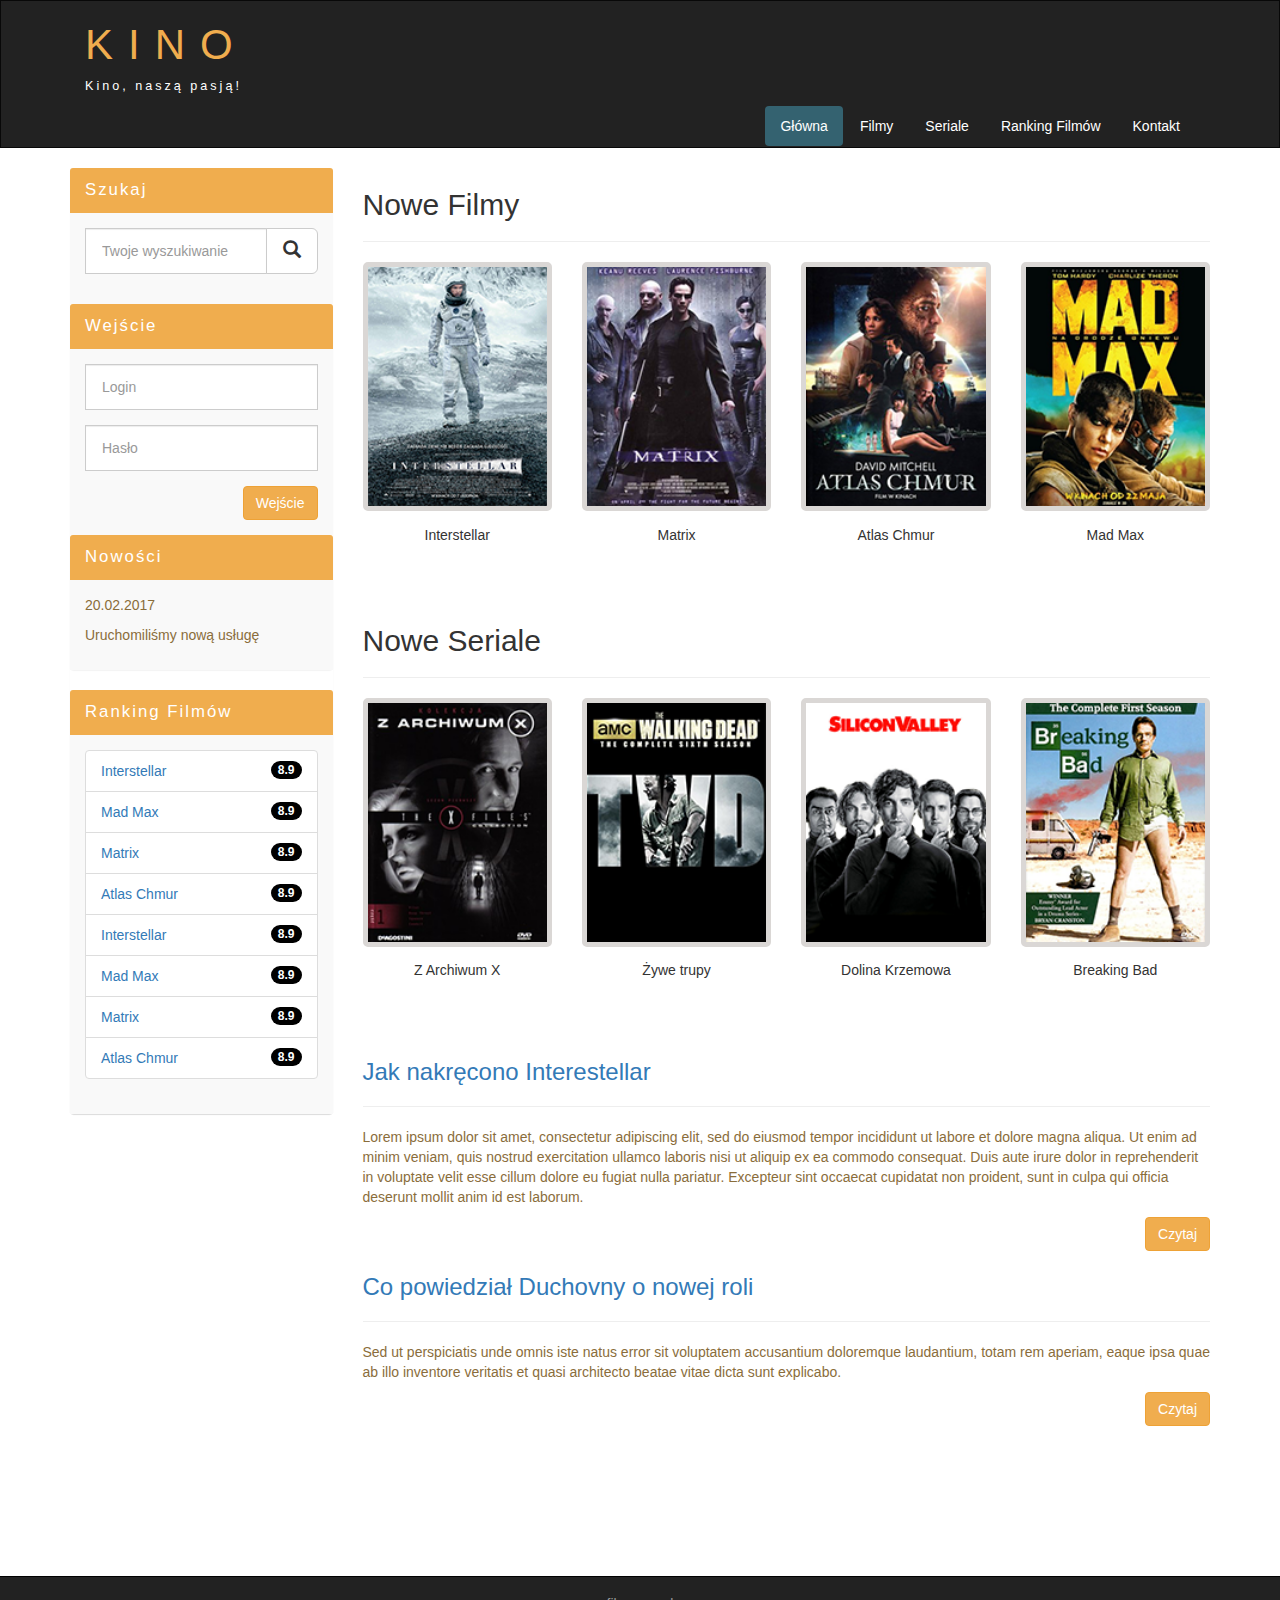
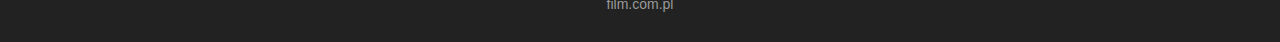
<file: index.html>
<!DOCTYPE html>
<html lang="pl">
  <head>
    <meta charset="utf-8">
    <meta http-equiv="X-UA-Compatible" content="IE=edge">
    <meta name="viewport" content="width=device-width, initial-scale=1">
    <!-- The above 3 meta tags *must* come first in the head; any other head content must come *after* these tags -->
    <title>Kino Bootstrap</title>

    <!-- Bootstrap -->
    <link href="assets/css/bootstrap.min.css" rel="stylesheet">
    <!-- Main Style.css -->
      <link href="assets/css/style.css" rel="stylesheet">

    <!-- HTML5 shim and Respond.js for IE8 support of HTML5 elements and media queries -->
    <!-- WARNING: Respond.js doesn't work if you view the page via file:// -->
    <!--[if lt IE 9]>
      <script src="https://oss.maxcdn.com/html5shiv/3.7.3/html5shiv.min.js"></script>
      <script src="https://oss.maxcdn.com/respond/1.4.2/respond.min.js"></script>
    <![endif]-->
  </head>
  <body>

    <div class="container-fluid">
      <div class="row">
        <nav role="navigation" class="navbar navbar-inverse">
          <div class="container">
            <div class="navbar-header header">

            <div class="container">
              <div class="row">
                <div class="col-lg-12">
                  <h1><a href="#">KINO</a></h1>
                  <p>Kino, naszą pasją!</p>
                </div>
              </div>
            </div>

              <button type="button" data-target="#navbarCollapse" data-toggle="collapse" class="navbar-toggle">
                <span class="sr-only">Toggle navigation</span>
                <span class="icon-bar"></span>
                <span class="icon-bar"></span>
                <span class="icon-bar"></span>
              </button>
            </div>
            <div id="navbarCollapse" class="collapse navbar-collapse navbar-right">
              <ul class="nav nav-pills">
                <li class="active"><a href="index.html">Główna</a></li>
                <li><a href="films.html">Filmy</a></li>
                <li><a href="seriale.html">Seriale</a></li>
                <li><a href="ranking.html">Ranking Filmów</a></li>
                <li><a href="kontakt.html">Kontakt</a></li>
              </ul>

          </div>
        </nav>

      </div>  
    </div>

    <div class="wrapper">
      <div class="container">
        <div class="row">
          <div class="col-lg-3"> 
            <div class="panel panel-info hidden-xs">
              <div class="panel-heading">
                <div class="sidebar-header">Szukaj</div>
              </div>
              <div class="panel-body">
                <form role="search">
                  <div class="form-group">
                    <div class="input-group">
                      <input type="search" class="form-control input-lg" placeholder="Twoje wyszukiwanie">
                      <div class="input-group-btn">
                      <button class="btn btn-default btn-lg" type="submit"><i class="glyphicon glyphicon-search"></i></button>
                    </div>
                   </div>
                  </div>
                </form>
              </div>

              <div class="panel panel-info">
                <div class="panel-heading">
                  <div class="sidebar-header">Wejście</div>
                </div>
              <div class="panel-body">
                <form role="form">
                  <div class="form-group">
                    <input type="text" class="form-control input-lg" placeholder="Login">
                  </div>
                  <div class="form-group">
                    <input type="password" class="form-control input-lg" placeholder="Hasło">
                  </div>
                  <button type="submit" class="btn btn-warning pull-right">Wejście</button>
                </form>
              </div>

          <div class="panel panel-info hidden-xs">
            <div class="panel-heading"><div class="sidebar-header">Nowości</div></div>
            <div class="panel-body">
              
              <p>20.02.2017</p>
              <p>Uruchomiliśmy nową usługę</p>
              
            </div>
          </div>

              <div class="panel panel-info">
                <div class="panel-heading">
                  <div class="sidebar-header">Ranking Filmów</div>
                </div>
                <div class="panel-body">
                  <ul class="list-group">
                    <li class="list-group-item list-group-warning">
                      <span class="badge">8.9</span>
                      <a href="show.html">Interstellar</a>
                    </li>                    
                    <li class="list-group-item list-group-warning">
                      <span class="badge">8.9</span>
                      <a href="#">Mad Max</a>
                    </li>                    
                    <li class="list-group-item list-group-warning">
                      <span class="badge">8.9</span>
                      <a href="#">Matrix</a>
                    </li>                    
                    <li class="list-group-item list-group-warning">
                      <span class="badge">8.9</span>
                      <a href="#">Atlas Chmur</a>
                    </li>                    
                    <li class="list-group-item list-group-warning">
                      <span class="badge">8.9</span>
                      <a href="#">Interstellar</a>
                    </li>                    
                    <li class="list-group-item list-group-warning">
                      <span class="badge">8.9</span>
                      <a href="#">Mad Max</a>
                    </li>                    
                    <li class="list-group-item list-group-warning">
                      <span class="badge">8.9</span>
                      <a href="#">Matrix</a>
                    </li>                    
                    <li class="list-group-item list-group-warning">
                      <span class="badge">8.9</span>
                      <a href="#">Atlas Chmur</a>
                    </li>
                  </ul>
                </div>
              </div>

            </div>
            </div>
          </div>

                <form role="search" class="visible-xs">
                  <div class="form-group">
                    <div class="input-group">
                      <input type="search" class="form-control input-lg" placeholder="Twoje wyszukiwanie">
                      <div class="input-group-btn">
                      <button class="btn btn-default btn-lg" type="submit"><i class="glyphicon glyphicon-search"></i></button>
                    </div>
                   </div>
                  </div>
                </form>
          
          <div class="col-lg-9">
            <h2>Nowe Filmy</h2>
            <hr>

            <div class="row">

              <div class="film_block col-lg-3 col-md-3 col-sm-3 col-xs-6">
                <img src="assets/img/inter.png" alt="Interstellar">
                <div class="film_label">Interstellar</div>
              </div>  

              <div class="film_block col-lg-3 col-md-3 col-sm-3 col-xs-6">
                <img src="assets/img/matrix.png" alt="Matrix">
                <div class="film_label">Matrix</div>
              </div> 

              <div class="film_block col-lg-3 col-md-3 col-sm-3 col-xs-6">
                <img src="assets/img/atlas.png" alt="Atlas Chmur">
                <div class="film_label">Atlas Chmur</div>
              </div>

              <div class="film_block col-lg-3 col-md-3 col-sm-3 col-xs-6">
                <img src="assets/img/mad_max.png" alt="Mad Max">
                <div class="film_label">Mad Max</div>
              </div>
              
            </div>
            <div class="margin-8"></div>

              <h2>Nowe Seriale</h2>
              <hr>

                <div class="row">

                  <div class="film_block col-lg-3 col-md-3 col-sm-3 col-xs-6">
                   <img src="assets/img/x-files.png" alt="Z Archiwum X">
                    <div class="film_label">Z Archiwum X</div>
                  </div>  

                  <div class="film_block col-lg-3 col-md-3 col-sm-3 col-xs-6">
                    <img src="assets/img/walking.png" alt="Żywe trupy">
                    <div class="film_label">Żywe trupy</div>
                  </div> 

                  <div class="film_block col-lg-3 col-md-3 col-sm-3 col-xs-6">
                    <img src="assets/img/silicon.png" alt="Dolina Krzemowa">
                    <div class="film_label">Dolina Krzemowa</div>
                  </div>

                  <div class="film_block col-lg-3 col-md-3 col-sm-3 col-xs-6">
                    <img src="assets/img/breaking.png" alt="Breaking Bad">
                    <div class="film_label">Breaking Bad</div>
                  </div>
                
                </div>

            <div class="margin-8"></div>
            <a href="#"><h3>Jak nakręcono Interestellar</h3></a>
            <hr>
            <p>Lorem ipsum dolor sit amet, consectetur adipiscing elit, sed do eiusmod tempor incididunt ut labore et dolore magna aliqua. Ut enim ad minim veniam, quis nostrud exercitation ullamco laboris nisi ut aliquip ex ea commodo consequat. Duis aute irure dolor in reprehenderit in voluptate velit esse cillum dolore eu fugiat nulla pariatur. Excepteur sint occaecat cupidatat non proident, sunt in culpa qui officia deserunt mollit anim id est laborum.</p>
            <a href="#" class="btn btn-warning pull-right">Czytaj</a>

            <div class="margin-8"></div>
            <a href="#"><h3>Co powiedział Duchovny o nowej roli</h3></a>
            <hr>
            <p>Sed ut perspiciatis unde omnis iste natus error sit voluptatem accusantium doloremque laudantium, totam rem aperiam, eaque ipsa quae ab illo inventore veritatis et quasi architecto beatae vitae dicta sunt explicabo.</p>
            <a href="#" class="btn btn-warning pull-right">Czytaj</a>

            <div class="margin-8 clear"></div>
          </div>

        </div>
      </div>
      <div class="clear"></div>
    </div>

    <footer>
      <p class="text-center"><a href="http://film.com.pl/">film.com.pl</p>
    </footer>
     
      
    <!-- jQuery (necessary for Bootstrap's JavaScript plugins) -->
    <script src="https://ajax.googleapis.com/ajax/libs/jquery/1.12.4/jquery.min.js"></script>
    <!-- Include all compiled plugins (below), or include individual files as needed -->
    <script src="assets/js/bootstrap.min.js"></script>
  </body>
</html>
</file>
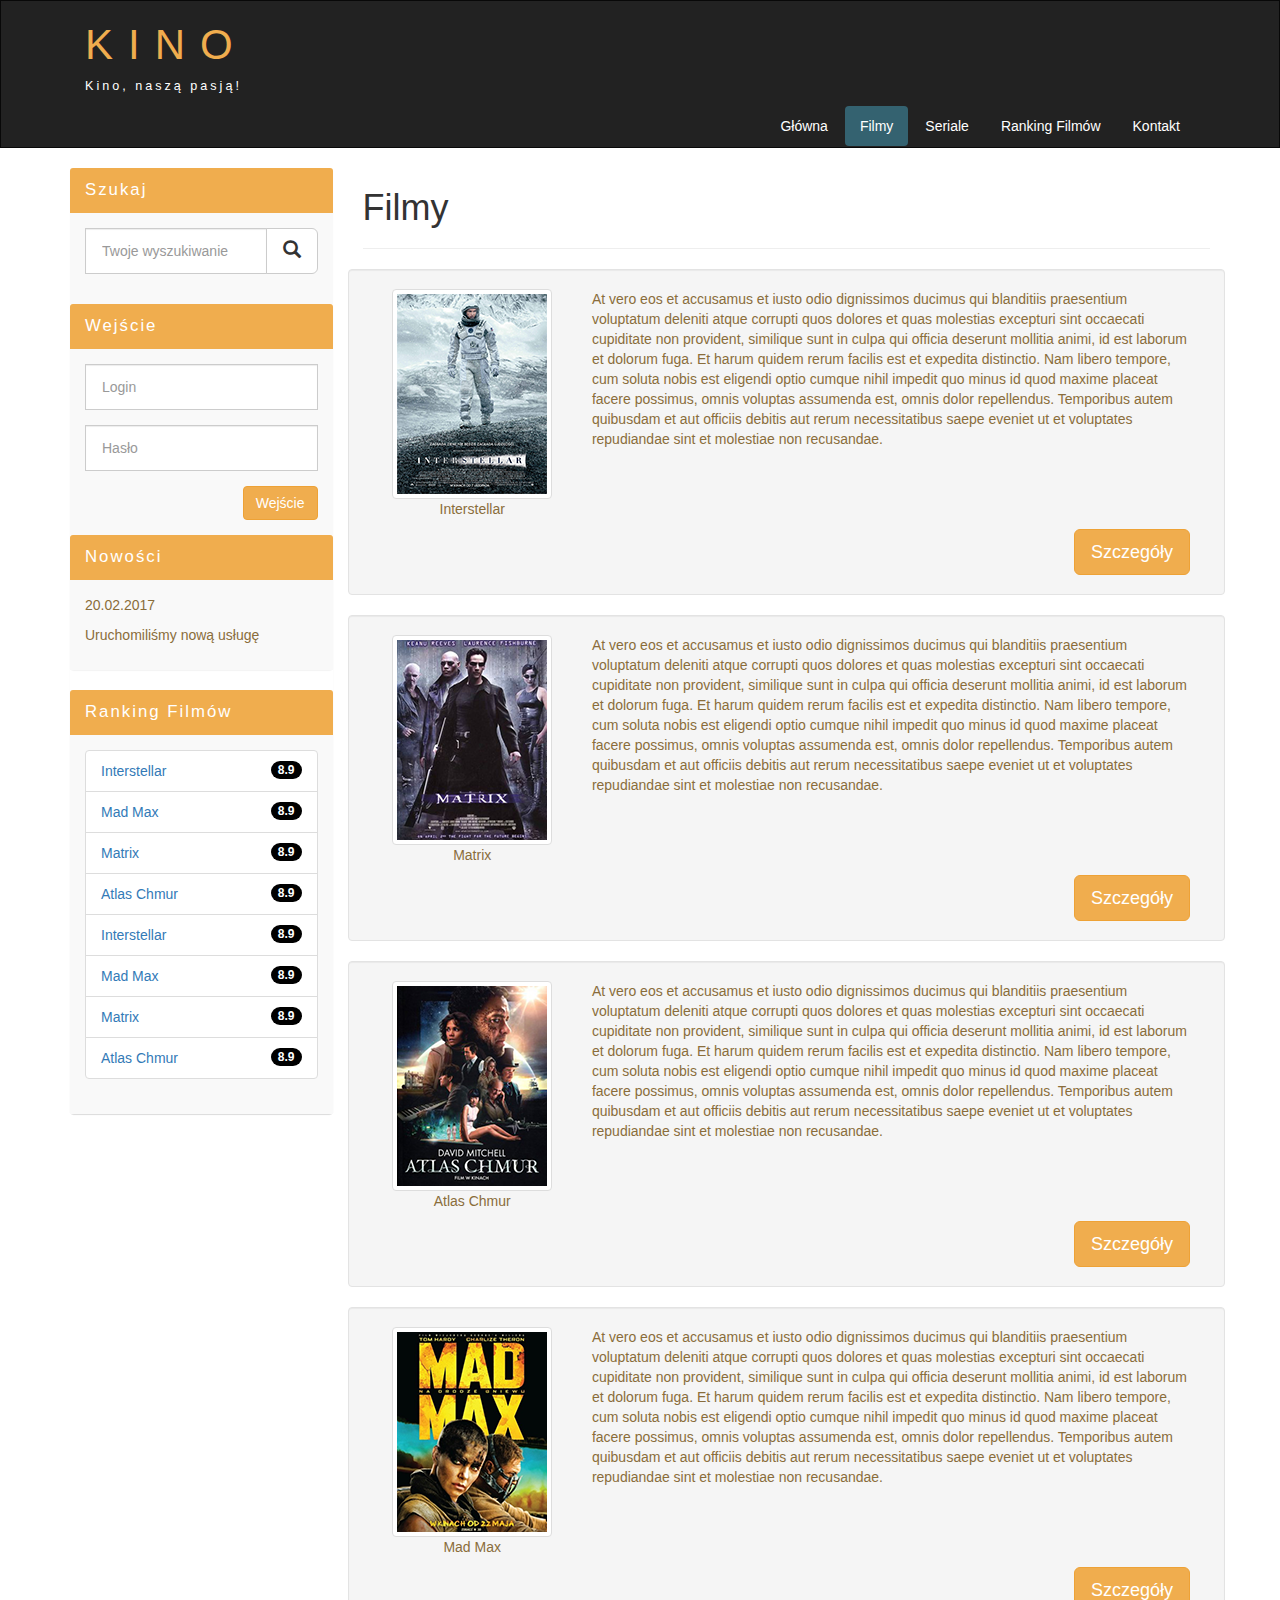
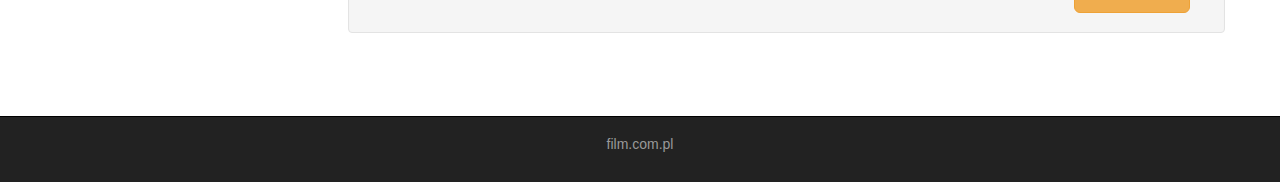
<file: films.html>
<!DOCTYPE html>
<html lang="pl">
  <head>
    <meta charset="utf-8">
    <meta http-equiv="X-UA-Compatible" content="IE=edge">
    <meta name="viewport" content="width=device-width, initial-scale=1">
    <!-- The above 3 meta tags *must* come first in the head; any other head content must come *after* these tags -->
    <title>Kino Bootstrap</title>

    <!-- Bootstrap -->
    <link href="assets/css/bootstrap.min.css" rel="stylesheet">
    <!-- Main Style.css -->
      <link href="assets/css/style.css" rel="stylesheet">

    <!-- HTML5 shim and Respond.js for IE8 support of HTML5 elements and media queries -->
    <!-- WARNING: Respond.js doesn't work if you view the page via file:// -->
    <!--[if lt IE 9]>
      <script src="https://oss.maxcdn.com/html5shiv/3.7.3/html5shiv.min.js"></script>
      <script src="https://oss.maxcdn.com/respond/1.4.2/respond.min.js"></script>
    <![endif]-->
  </head>
  <body>

    <div class="container-fluid">
      <div class="row">
        <nav role="navigation" class="navbar navbar-inverse">
          <div class="container">
            <div class="navbar-header header">

            <div class="container">
              <div class="row">
                <div class="col-lg-12">
                  <h1><a href="#">KINO</a></h1>
                  <p>Kino, naszą pasją!</p>
                </div>
              </div>
            </div>

              <button type="button" data-target="#navbarCollapse" data-toggle="collapse" class="navbar-toggle">
                <span class="sr-only">Toggle navigation</span>
                <span class="icon-bar"></span>
                <span class="icon-bar"></span>
                <span class="icon-bar"></span>
              </button>
            </div>
            <div id="navbarCollapse" class="collapse navbar-collapse navbar-right">
              <ul class="nav nav-pills">
                <li><a href="index.html">Główna</a></li>
                <li class="active"><a href="films.html">Filmy</a></li>
                <li><a href="seriale.html">Seriale</a></li>
                <li><a href="ranking.html">Ranking Filmów</a></li>
                <li><a href="kontakt.html">Kontakt</a></li>
              </ul>

          </div>
        </nav>

      </div>  
    </div>

    <div class="wrapper">
      <div class="container">
        <div class="row">
          <div class="col-lg-3"> 
            <div class="panel panel-info hidden-xs">
              <div class="panel-heading">
                <div class="sidebar-header">Szukaj</div>
              </div>
              <div class="panel-body">
                <form role="search">
                  <div class="form-group">
                    <div class="input-group">
                      <input type="search" class="form-control input-lg" placeholder="Twoje wyszukiwanie">
                      <div class="input-group-btn">
                      <button class="btn btn-default btn-lg" type="submit"><i class="glyphicon glyphicon-search"></i></button>
                    </div>
                   </div>
                  </div>
                </form>
              </div>

              <div class="panel panel-info">
                <div class="panel-heading">
                  <div class="sidebar-header">Wejście</div>
                </div>
              <div class="panel-body">
                <form role="form">
                  <div class="form-group">
                    <input type="text" class="form-control input-lg" placeholder="Login">
                  </div>
                  <div class="form-group">
                    <input type="password" class="form-control input-lg" placeholder="Hasło">
                  </div>
                  <button type="submit" class="btn btn-warning pull-right">Wejście</button>
                </form>
              </div>

          <div class="panel panel-info">
            <div class="panel-heading"><div class="sidebar-header">Nowości</div></div>
            <div class="panel-body">
              
              <p>20.02.2017</p>
              <p>Uruchomiliśmy nową usługę</p>
              
            </div>
          </div>

              <div class="panel panel-info">
                <div class="panel-heading">
                  <div class="sidebar-header">Ranking Filmów</div>
                </div>
                <div class="panel-body">
                  <ul class="list-group">
                    <li class="list-group-item list-group-warning">
                      <span class="badge">8.9</span>
                      <a href="show.html">Interstellar</a>
                    </li>                    
                    <li class="list-group-item list-group-warning">
                      <span class="badge">8.9</span>
                      <a href="#">Mad Max</a>
                    </li>                    
                    <li class="list-group-item list-group-warning">
                      <span class="badge">8.9</span>
                      <a href="#">Matrix</a>
                    </li>                    
                    <li class="list-group-item list-group-warning">
                      <span class="badge">8.9</span>
                      <a href="#">Atlas Chmur</a>
                    </li>                    
                    <li class="list-group-item list-group-warning">
                      <span class="badge">8.9</span>
                      <a href="#">Interstellar</a>
                    </li>                    
                    <li class="list-group-item list-group-warning">
                      <span class="badge">8.9</span>
                      <a href="#">Mad Max</a>
                    </li>                    
                    <li class="list-group-item list-group-warning">
                      <span class="badge">8.9</span>
                      <a href="#">Matrix</a>
                    </li>                    
                    <li class="list-group-item list-group-warning">
                      <span class="badge">8.9</span>
                      <a href="#">Atlas Chmur</a>
                    </li>
                  </ul>
                </div>
              </div>

            </div>
            </div>
          </div>
        <div class="col-lg-9"> 
                <form role="search" class="visible-xs">
                  <div class="form-group">
                    <div class="input-group">
                      <input type="search" class="form-control input-lg" placeholder="Twoje wyszukiwanie">
                      <div class="input-group-btn">
                      <button class="btn btn-default btn-lg" type="submit"><i class="glyphicon glyphicon-search"></i></button>
                    </div>
                   </div>
                  </div>
                </form>
          
            <h1>Filmy</h1>
            <hr>
            <div class="row">
              <div class="well clearfix">
                <div class="col-lg-3 col-md-2 text-center">
                  <img class="img-thumbnail" src="assets/img/inter.png" alt="Interstellar">
                  <p>Interstellar</p>
                </div>
                <div class="col-lg-9 col-md-10">
                  <p>At vero eos et accusamus et iusto odio dignissimos ducimus qui blanditiis praesentium voluptatum deleniti atque corrupti quos dolores et quas molestias excepturi sint occaecati cupiditate non provident, similique sunt in culpa qui officia deserunt mollitia animi, id est laborum et dolorum fuga. Et harum quidem rerum facilis est et expedita distinctio. Nam libero tempore, cum soluta nobis est eligendi optio cumque nihil impedit quo minus id quod maxime placeat facere possimus, omnis voluptas assumenda est, omnis dolor repellendus. Temporibus autem quibusdam et aut officiis debitis aut rerum necessitatibus saepe eveniet ut et voluptates repudiandae sint et molestiae non recusandae.</p>
                </div>
                <div class="col-lg-12">
                  <a href="show.html" class="btn btn-lg btn-warning pull-right">Szczegóły</a>
                </div>

              </div>
            </div>

             <div class="row">
              <div class="well clearfix">
                <div class="col-lg-3 col-md-2 text-center">
                  <img class="img-thumbnail" src="assets/img/matrix.png" alt="Matrix">
                  <p>Matrix</p>
                </div>
                <div class="col-lg-9 col-md-10">
                  <p>At vero eos et accusamus et iusto odio dignissimos ducimus qui blanditiis praesentium voluptatum deleniti atque corrupti quos dolores et quas molestias excepturi sint occaecati cupiditate non provident, similique sunt in culpa qui officia deserunt mollitia animi, id est laborum et dolorum fuga. Et harum quidem rerum facilis est et expedita distinctio. Nam libero tempore, cum soluta nobis est eligendi optio cumque nihil impedit quo minus id quod maxime placeat facere possimus, omnis voluptas assumenda est, omnis dolor repellendus. Temporibus autem quibusdam et aut officiis debitis aut rerum necessitatibus saepe eveniet ut et voluptates repudiandae sint et molestiae non recusandae.</p>
                </div>
                <div class="col-lg-12">
                  <a href="" class="btn btn-lg btn-warning pull-right">Szczegóły</a>
                </div>
              </div>
            </div>

             <div class="row">
              <div class="well clearfix">
                <div class="col-lg-3 col-md-2 text-center">
                  <img class="img-thumbnail" src="assets/img/atlas.png" alt="Atlas Chmur">
                  <p>Atlas Chmur</p>
                </div>
                <div class="col-lg-9 col-md-10">
                  <p>At vero eos et accusamus et iusto odio dignissimos ducimus qui blanditiis praesentium voluptatum deleniti atque corrupti quos dolores et quas molestias excepturi sint occaecati cupiditate non provident, similique sunt in culpa qui officia deserunt mollitia animi, id est laborum et dolorum fuga. Et harum quidem rerum facilis est et expedita distinctio. Nam libero tempore, cum soluta nobis est eligendi optio cumque nihil impedit quo minus id quod maxime placeat facere possimus, omnis voluptas assumenda est, omnis dolor repellendus. Temporibus autem quibusdam et aut officiis debitis aut rerum necessitatibus saepe eveniet ut et voluptates repudiandae sint et molestiae non recusandae.</p>
                </div>
                <div class="col-lg-12">
                  <a href="" class="btn btn-lg btn-warning pull-right">Szczegóły</a>
                </div>
              </div>
            </div>

            <div class="row">
              <div class="well clearfix">
                <div class="col-lg-3 col-md-2 text-center">
                  <img class="img-thumbnail" src="assets/img/mad_max.png" alt="Mad Max">
                  <p>Mad Max</p>
                </div>
                <div class="col-lg-9 col-md-10">
                  <p>At vero eos et accusamus et iusto odio dignissimos ducimus qui blanditiis praesentium voluptatum deleniti atque corrupti quos dolores et quas molestias excepturi sint occaecati cupiditate non provident, similique sunt in culpa qui officia deserunt mollitia animi, id est laborum et dolorum fuga. Et harum quidem rerum facilis est et expedita distinctio. Nam libero tempore, cum soluta nobis est eligendi optio cumque nihil impedit quo minus id quod maxime placeat facere possimus, omnis voluptas assumenda est, omnis dolor repellendus. Temporibus autem quibusdam et aut officiis debitis aut rerum necessitatibus saepe eveniet ut et voluptates repudiandae sint et molestiae non recusandae.</p>
                </div>
                <div class="col-lg-12">
                  <a href="" class="btn btn-lg btn-warning pull-right">Szczegóły</a>
                </div>
              </div>
            </div>




        </div>
      </div>
      <div class="clear"></div>
    </div>

    <footer>
      <p class="text-center"><a href="http://film.com.pl/">film.com.pl</p>
    </footer>
     
      
    <!-- jQuery (necessary for Bootstrap's JavaScript plugins) -->
    <script src="https://ajax.googleapis.com/ajax/libs/jquery/1.12.4/jquery.min.js"></script>
    <!-- Include all compiled plugins (below), or include individual files as needed -->
    <script src="assets/js/bootstrap.min.js"></script>
  </body>
</html>
</file>
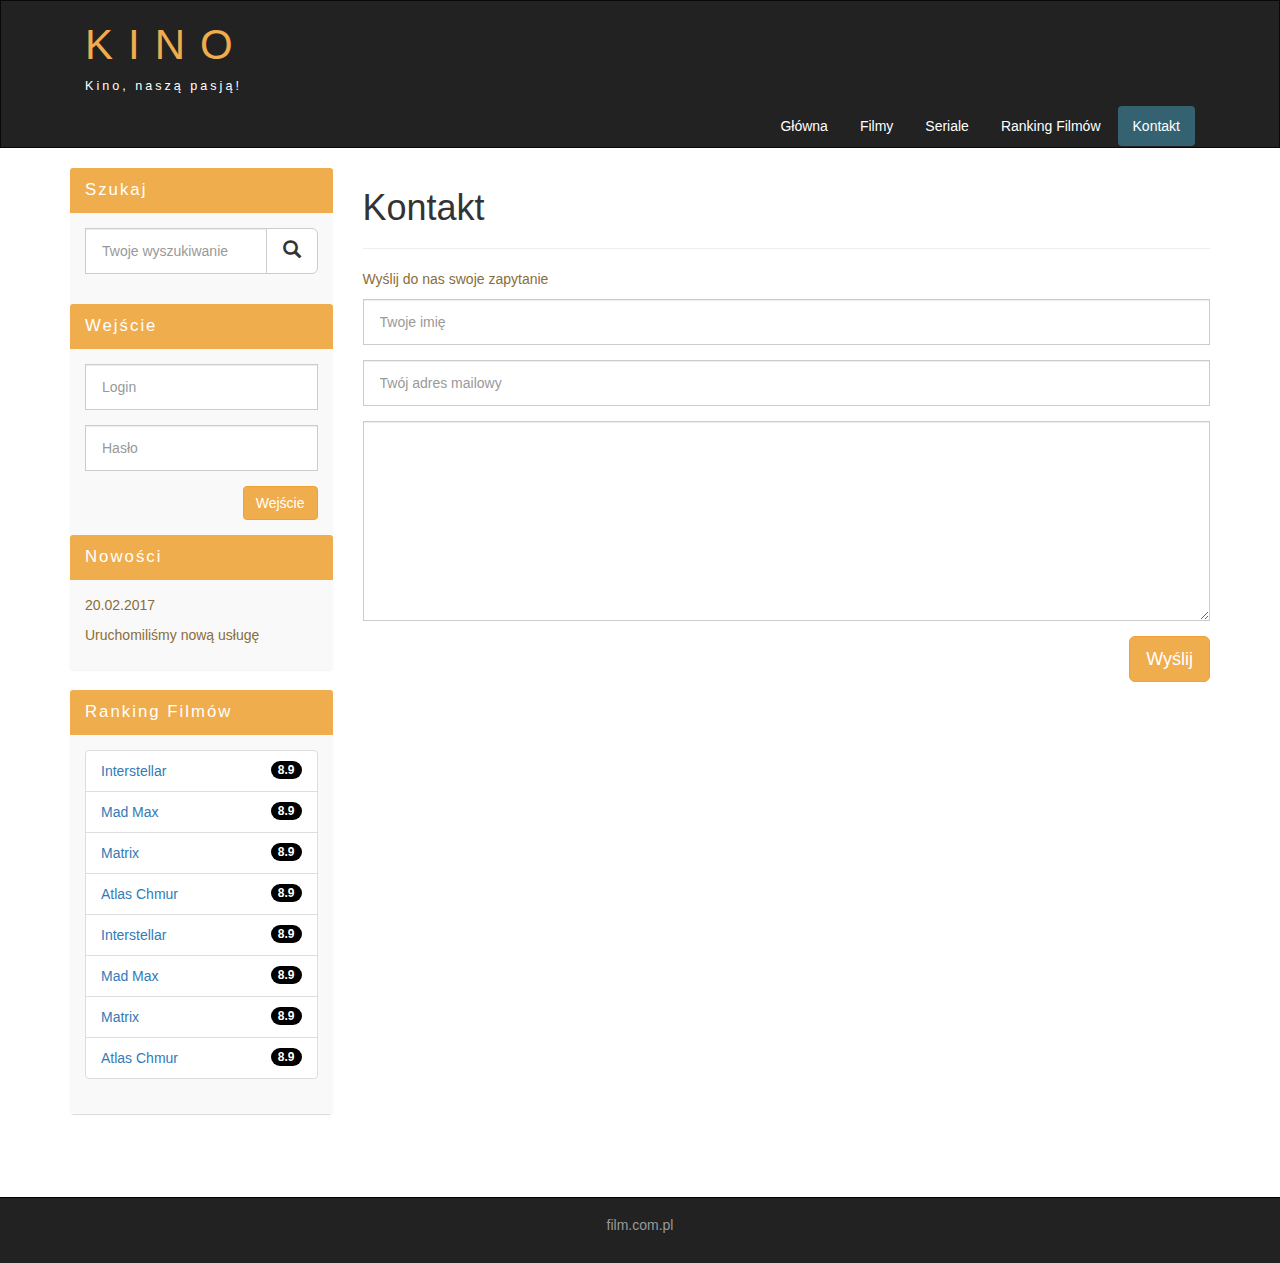
<file: kontakt.html>
<!DOCTYPE html>
<html lang="pl">
  <head>
    <meta charset="utf-8">
    <meta http-equiv="X-UA-Compatible" content="IE=edge">
    <meta name="viewport" content="width=device-width, initial-scale=1">
    <!-- The above 3 meta tags *must* come first in the head; any other head content must come *after* these tags -->
    <title>Kino Bootstrap</title>

    <!-- Bootstrap -->
    <link href="assets/css/bootstrap.min.css" rel="stylesheet">
    <!-- Main Style.css -->
      <link href="assets/css/style.css" rel="stylesheet">

    <!-- HTML5 shim and Respond.js for IE8 support of HTML5 elements and media queries -->
    <!-- WARNING: Respond.js doesn't work if you view the page via file:// -->
    <!--[if lt IE 9]>
      <script src="https://oss.maxcdn.com/html5shiv/3.7.3/html5shiv.min.js"></script>
      <script src="https://oss.maxcdn.com/respond/1.4.2/respond.min.js"></script>
    <![endif]-->
  </head>
  <body>

    <div class="container-fluid">
      <div class="row">
        <nav role="navigation" class="navbar navbar-inverse">
          <div class="container">
            <div class="navbar-header header">

            <div class="container">
              <div class="row">
                <div class="col-lg-12">
                  <h1><a href="#">KINO</a></h1>
                  <p>Kino, naszą pasją!</p>
                </div>
              </div>
            </div>

              <button type="button" data-target="#navbarCollapse" data-toggle="collapse" class="navbar-toggle">
                <span class="sr-only">Toggle navigation</span>
                <span class="icon-bar"></span>
                <span class="icon-bar"></span>
                <span class="icon-bar"></span>
              </button>
            </div>
            <div id="navbarCollapse" class="collapse navbar-collapse navbar-right">
              <ul class="nav nav-pills">
                <li><a href="index.html">Główna</a></li>
                <li><a href="films.html">Filmy</a></li>
                <li><a href="seriale.html">Seriale</a></li>
                <li><a href="ranking.html">Ranking Filmów</a></li>
                <li class="active"><a href="kontakt.html">Kontakt</a></li>
              </ul>

          </div>
        </nav>

      </div>  
    </div>

    <div class="wrapper">
      <div class="container">
        <div class="row">
          <div class="col-lg-3"> 
            <div class="panel panel-info hidden-xs">
              <div class="panel-heading">
                <div class="sidebar-header">Szukaj</div>
              </div>
              <div class="panel-body">
                <form role="search">
                  <div class="form-group">
                    <div class="input-group">
                      <input type="search" class="form-control input-lg" placeholder="Twoje wyszukiwanie">
                      <div class="input-group-btn">
                      <button class="btn btn-default btn-lg" type="submit"><i class="glyphicon glyphicon-search"></i></button>
                    </div>
                   </div>
                  </div>
                </form>
              </div>

              <div class="panel panel-info">
                <div class="panel-heading">
                  <div class="sidebar-header">Wejście</div>
                </div>
              <div class="panel-body">
                <form role="form">
                  <div class="form-group">
                    <input type="text" class="form-control input-lg" placeholder="Login">
                  </div>
                  <div class="form-group">
                    <input type="password" class="form-control input-lg" placeholder="Hasło">
                  </div>
                  <button type="submit" class="btn btn-warning pull-right">Wejście</button>
                </form>
              </div>

          <div class="panel panel-info">
            <div class="panel-heading"><div class="sidebar-header">Nowości</div></div>
            <div class="panel-body">
              
              <p>20.02.2017</p>
              <p>Uruchomiliśmy nową usługę</p>
              
            </div>
          </div>

              <div class="panel panel-info">
                <div class="panel-heading">
                  <div class="sidebar-header">Ranking Filmów</div>
                </div>
                <div class="panel-body">
                  <ul class="list-group">
                    <li class="list-group-item list-group-warning">
                      <span class="badge">8.9</span>
                      <a href="show.html">Interstellar</a>
                    </li>                    
                    <li class="list-group-item list-group-warning">
                      <span class="badge">8.9</span>
                      <a href="#">Mad Max</a>
                    </li>                    
                    <li class="list-group-item list-group-warning">
                      <span class="badge">8.9</span>
                      <a href="#">Matrix</a>
                    </li>                    
                    <li class="list-group-item list-group-warning">
                      <span class="badge">8.9</span>
                      <a href="#">Atlas Chmur</a>
                    </li>                    
                    <li class="list-group-item list-group-warning">
                      <span class="badge">8.9</span>
                      <a href="#">Interstellar</a>
                    </li>                    
                    <li class="list-group-item list-group-warning">
                      <span class="badge">8.9</span>
                      <a href="#">Mad Max</a>
                    </li>                    
                    <li class="list-group-item list-group-warning">
                      <span class="badge">8.9</span>
                      <a href="#">Matrix</a>
                    </li>                    
                    <li class="list-group-item list-group-warning">
                      <span class="badge">8.9</span>
                      <a href="#">Atlas Chmur</a>
                    </li>
                  </ul>
                </div>
              </div>

            </div>
            </div>
          </div>
        <div class="col-lg-9"> 
                <form role="search" class="visible-xs">
                  <div class="form-group">
                    <div class="input-group">
                      <input type="search" class="form-control input-lg" placeholder="Twoje wyszukiwanie">
                      <div class="input-group-btn">
                      <button class="btn btn-default btn-lg" type="submit"><i class="glyphicon glyphicon-search"></i></button>
                    </div>
                   </div>
                  </div>
                </form>
          
            <h1>Kontakt</h1>
            <hr>
            <p>Wyślij do nas swoje zapytanie</p>
            <form>
              <div class="form-group">
                <input type="text" class="form-control input-lg" placeholder="Twoje imię">
              </div>
              <div class="form-group">
                <input type="text" class="form-control input-lg" placeholder="Twój adres mailowy">
              </div>
              <div class="form-group">
                <textarea class="form-control"></textarea>
              </div>
              <button class="btn btn-lg btn-warning pull-right">Wyślij</button>
            </form>

        </div>
      </div>
      <div class="clear"></div>
    </div>

    <footer>
      <p class="text-center"><a href="http://film.com.pl/">film.com.pl</p>
    </footer>
     
      
    <!-- jQuery (necessary for Bootstrap's JavaScript plugins) -->
    <script src="https://ajax.googleapis.com/ajax/libs/jquery/1.12.4/jquery.min.js"></script>
    <!-- Include all compiled plugins (below), or include individual files as needed -->
    <script src="assets/js/bootstrap.min.js"></script>
  </body>
</html>
</file>
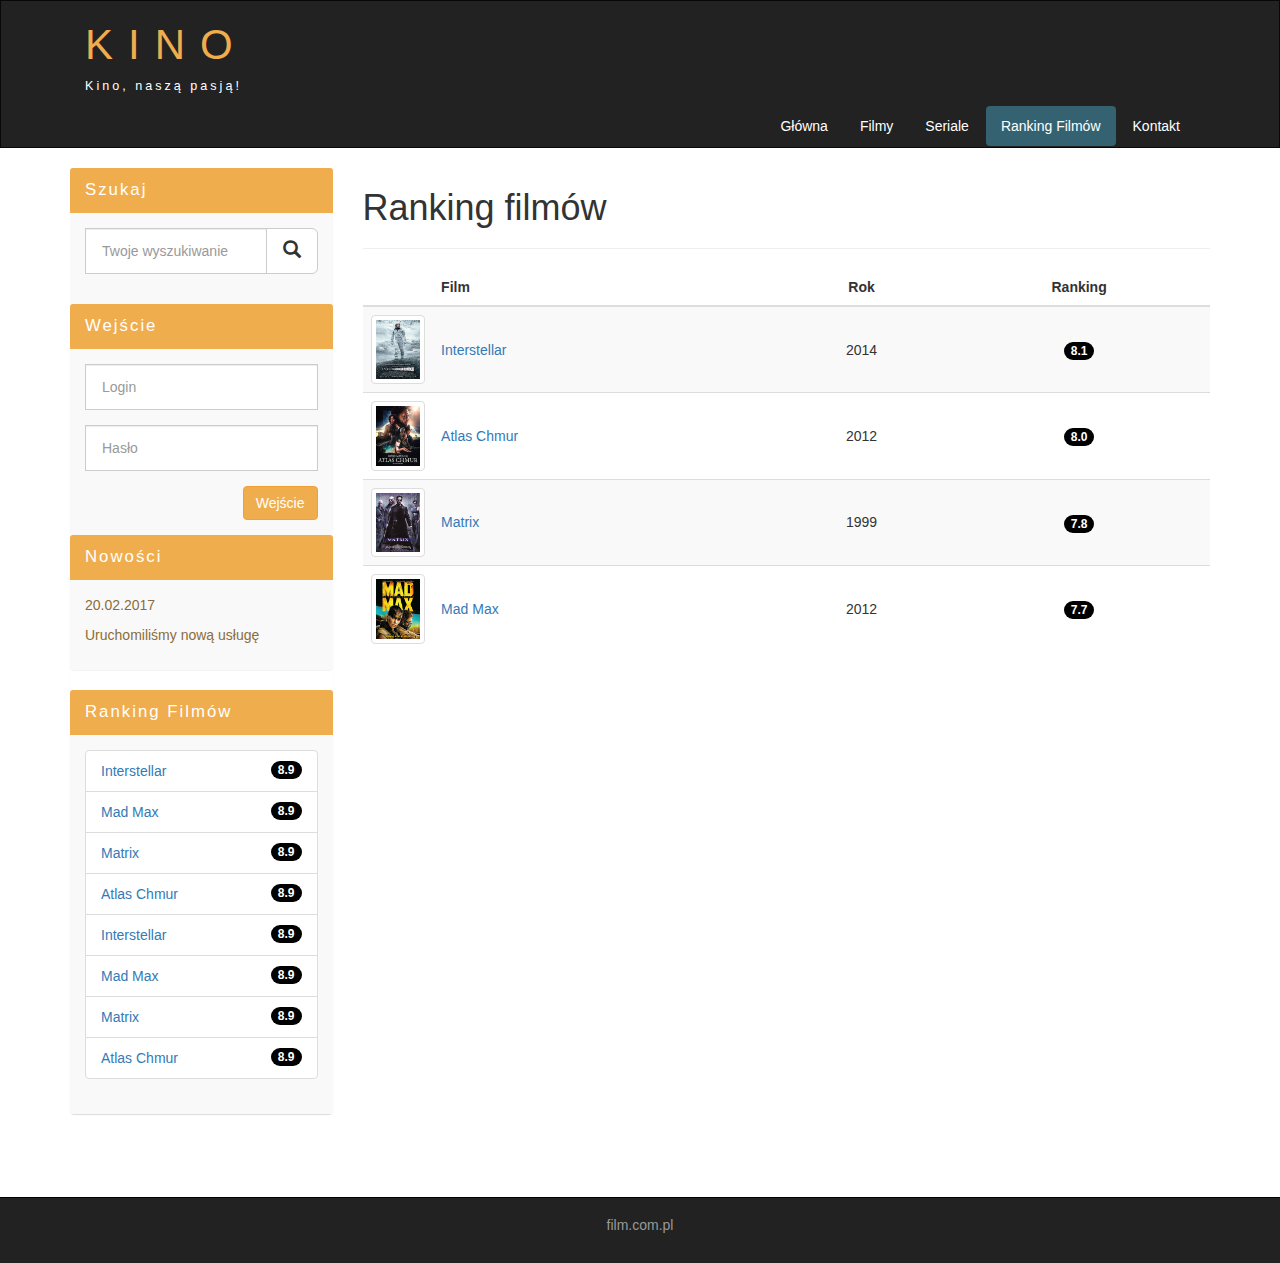
<file: ranking.html>
<!DOCTYPE html>
<html lang="pl">
  <head>
    <meta charset="utf-8">
    <meta http-equiv="X-UA-Compatible" content="IE=edge">
    <meta name="viewport" content="width=device-width, initial-scale=1">
    <!-- The above 3 meta tags *must* come first in the head; any other head content must come *after* these tags -->
    <title>Kino Bootstrap</title>

    <!-- Bootstrap -->
    <link href="assets/css/bootstrap.min.css" rel="stylesheet">
    <!-- Main Style.css -->
      <link href="assets/css/style.css" rel="stylesheet">

    <!-- HTML5 shim and Respond.js for IE8 support of HTML5 elements and media queries -->
    <!-- WARNING: Respond.js doesn't work if you view the page via file:// -->
    <!--[if lt IE 9]>
      <script src="https://oss.maxcdn.com/html5shiv/3.7.3/html5shiv.min.js"></script>
      <script src="https://oss.maxcdn.com/respond/1.4.2/respond.min.js"></script>
    <![endif]-->
  </head>
  <body>

    <div class="container-fluid">
      <div class="row">
        <nav role="navigation" class="navbar navbar-inverse">
          <div class="container">
            <div class="navbar-header header">

            <div class="container">
              <div class="row">
                <div class="col-lg-12">
                  <h1><a href="#">KINO</a></h1>
                  <p>Kino, naszą pasją!</p>
                </div>
              </div>
            </div>

              <button type="button" data-target="#navbarCollapse" data-toggle="collapse" class="navbar-toggle">
                <span class="sr-only">Toggle navigation</span>
                <span class="icon-bar"></span>
                <span class="icon-bar"></span>
                <span class="icon-bar"></span>
              </button>
            </div>
            <div id="navbarCollapse" class="collapse navbar-collapse navbar-right">
              <ul class="nav nav-pills">
                <li> <a href="index.html">Główna</a></li>
                <li><a href="films.html">Filmy</a></li>
                <li><a href="seriale.html">Seriale</a></li>
                <li class="active"><a href="ranking.html">Ranking Filmów</a></li>
                <li><a href="kontakt.html">Kontakt</a></li>
              </ul>

          </div>
        </nav>

      </div>  
    </div>

    <div class="wrapper">
      <div class="container">
        <div class="row">
          <div class="col-lg-3"> 
            <div class="panel panel-info hidden-xs">
              <div class="panel-heading">
                <div class="sidebar-header">Szukaj</div>
              </div>
              <div class="panel-body">
                <form role="search">
                  <div class="form-group">
                    <div class="input-group">
                      <input type="search" class="form-control input-lg" placeholder="Twoje wyszukiwanie">
                      <div class="input-group-btn">
                      <button class="btn btn-default btn-lg" type="submit"><i class="glyphicon glyphicon-search"></i></button>
                    </div>
                   </div>
                  </div>
                </form>
              </div>

              <div class="panel panel-info">
                <div class="panel-heading">
                  <div class="sidebar-header">Wejście</div>
                </div>
              <div class="panel-body">
                <form role="form">
                  <div class="form-group">
                    <input type="text" class="form-control input-lg" placeholder="Login">
                  </div>
                  <div class="form-group">
                    <input type="password" class="form-control input-lg" placeholder="Hasło">
                  </div>
                  <button type="submit" class="btn btn-warning pull-right">Wejście</button>
                </form>
              </div>

          <div class="panel panel-info">
            <div class="panel-heading"><div class="sidebar-header">Nowości</div></div>
            <div class="panel-body">
              
              <p>20.02.2017</p>
              <p>Uruchomiliśmy nową usługę</p>
              
            </div>
          </div>

              <div class="panel panel-info">
                <div class="panel-heading">
                  <div class="sidebar-header">Ranking Filmów</div>
                </div>
                <div class="panel-body">
                  <ul class="list-group">
                    <li class="list-group-item list-group-warning">
                      <span class="badge">8.9</span>
                      <a href="show.html">Interstellar</a>
                    </li>                    
                    <li class="list-group-item list-group-warning">
                      <span class="badge">8.9</span>
                      <a href="#">Mad Max</a>
                    </li>                    
                    <li class="list-group-item list-group-warning">
                      <span class="badge">8.9</span>
                      <a href="#">Matrix</a>
                    </li>                    
                    <li class="list-group-item list-group-warning">
                      <span class="badge">8.9</span>
                      <a href="#">Atlas Chmur</a>
                    </li>                    
                    <li class="list-group-item list-group-warning">
                      <span class="badge">8.9</span>
                      <a href="#">Interstellar</a>
                    </li>                    
                    <li class="list-group-item list-group-warning">
                      <span class="badge">8.9</span>
                      <a href="#">Mad Max</a>
                    </li>                    
                    <li class="list-group-item list-group-warning">
                      <span class="badge">8.9</span>
                      <a href="#">Matrix</a>
                    </li>                    
                    <li class="list-group-item list-group-warning">
                      <span class="badge">8.9</span>
                      <a href="#">Atlas Chmur</a>
                    </li>
                  </ul>
                </div>
              </div>

            </div>
            </div>
          </div>
        <div class="col-lg-9"> 
                <form role="search" class="visible-xs">
                  <div class="form-group">
                    <div class="input-group">
                      <input type="search" class="form-control input-lg" placeholder="Twoje wyszukiwanie">
                      <div class="input-group-btn">
                      <button class="btn btn-default btn-lg" type="submit"><i class="glyphicon glyphicon-search"></i></button>
                    </div>
                   </div>
                  </div>
                </form>
          
            <h1>Ranking filmów</h1>
            <hr>
            <table class="table table-striped">
              <thead>
                <tr>
                  <th></th>
                  <th>Film</th>
                  <th class="text-center">Rok</th>
                  <th class="text-center">Ranking</th>
                </tr>
              </thead>
              <tbody>
                <tr>
                  <td class="col-lg-1 col-md-1 col-xs-2">
                    <img class="img-responsive img-thumbnail" src="assets/img/inter.png" alt="Interstellar">
                  </td>
                  <td class="vert-align">
                    <a href="show.html">Interstellar</a>
                  </td>
                  <td class="text-center vert-align">2014</td>
                  <td class="text-center vert-align"><span class="badge">8.1</span></td>
                </tr>
                <tr>
                  <td class="col-lg-1 col-md-1 col-xs-2">
                    <img class="img-responsive img-thumbnail" src="assets/img/atlas.png" alt="Atlas Chmur">
                  </td>
                  <td class="vert-align">
                    <a href="#">Atlas Chmur</a>
                  </td>
                  <td class="text-center vert-align">2012</td>
                  <td class="text-center vert-align"><span class="badge">8.0</span></td>
                </tr>
                <tr>
                  <td class="col-lg-1 col-md-1 col-xs-2">
                    <img class="img-responsive img-thumbnail" src="assets/img/matrix.png" alt="Matrix">
                  </td>
                  <td class="vert-align">
                    <a href="#">Matrix</a>
                  </td>
                  <td class="text-center vert-align">1999</td>
                  <td class="text-center vert-align"><span class="badge">7.8</span></td>
                </tr>
                <tr>
                  <td class="col-lg-1 col-md-1 col-xs-2">
                    <img class="img-responsive img-thumbnail" src="assets/img/mad_max.png" alt="Mad Max">
                  </td>
                  <td class="vert-align">
                    <a href="#">Mad Max</a>
                  </td>
                  <td class="text-center vert-align">2012</td>
                  <td class="text-center vert-align"><span class="badge">7.7</span></td>
                </tr>
              </tbody>
            </table>




        </div>
      </div>
      <div class="clear"></div>
    </div>

    <footer>
      <p class="text-center"><a href="http://film.com.pl/">film.com.pl</p>
    </footer>
     
      
    <!-- jQuery (necessary for Bootstrap's JavaScript plugins) -->
    <script src="https://ajax.googleapis.com/ajax/libs/jquery/1.12.4/jquery.min.js"></script>
    <!-- Include all compiled plugins (below), or include individual files as needed -->
    <script src="assets/js/bootstrap.min.js"></script>
  </body>
</html>
</file>
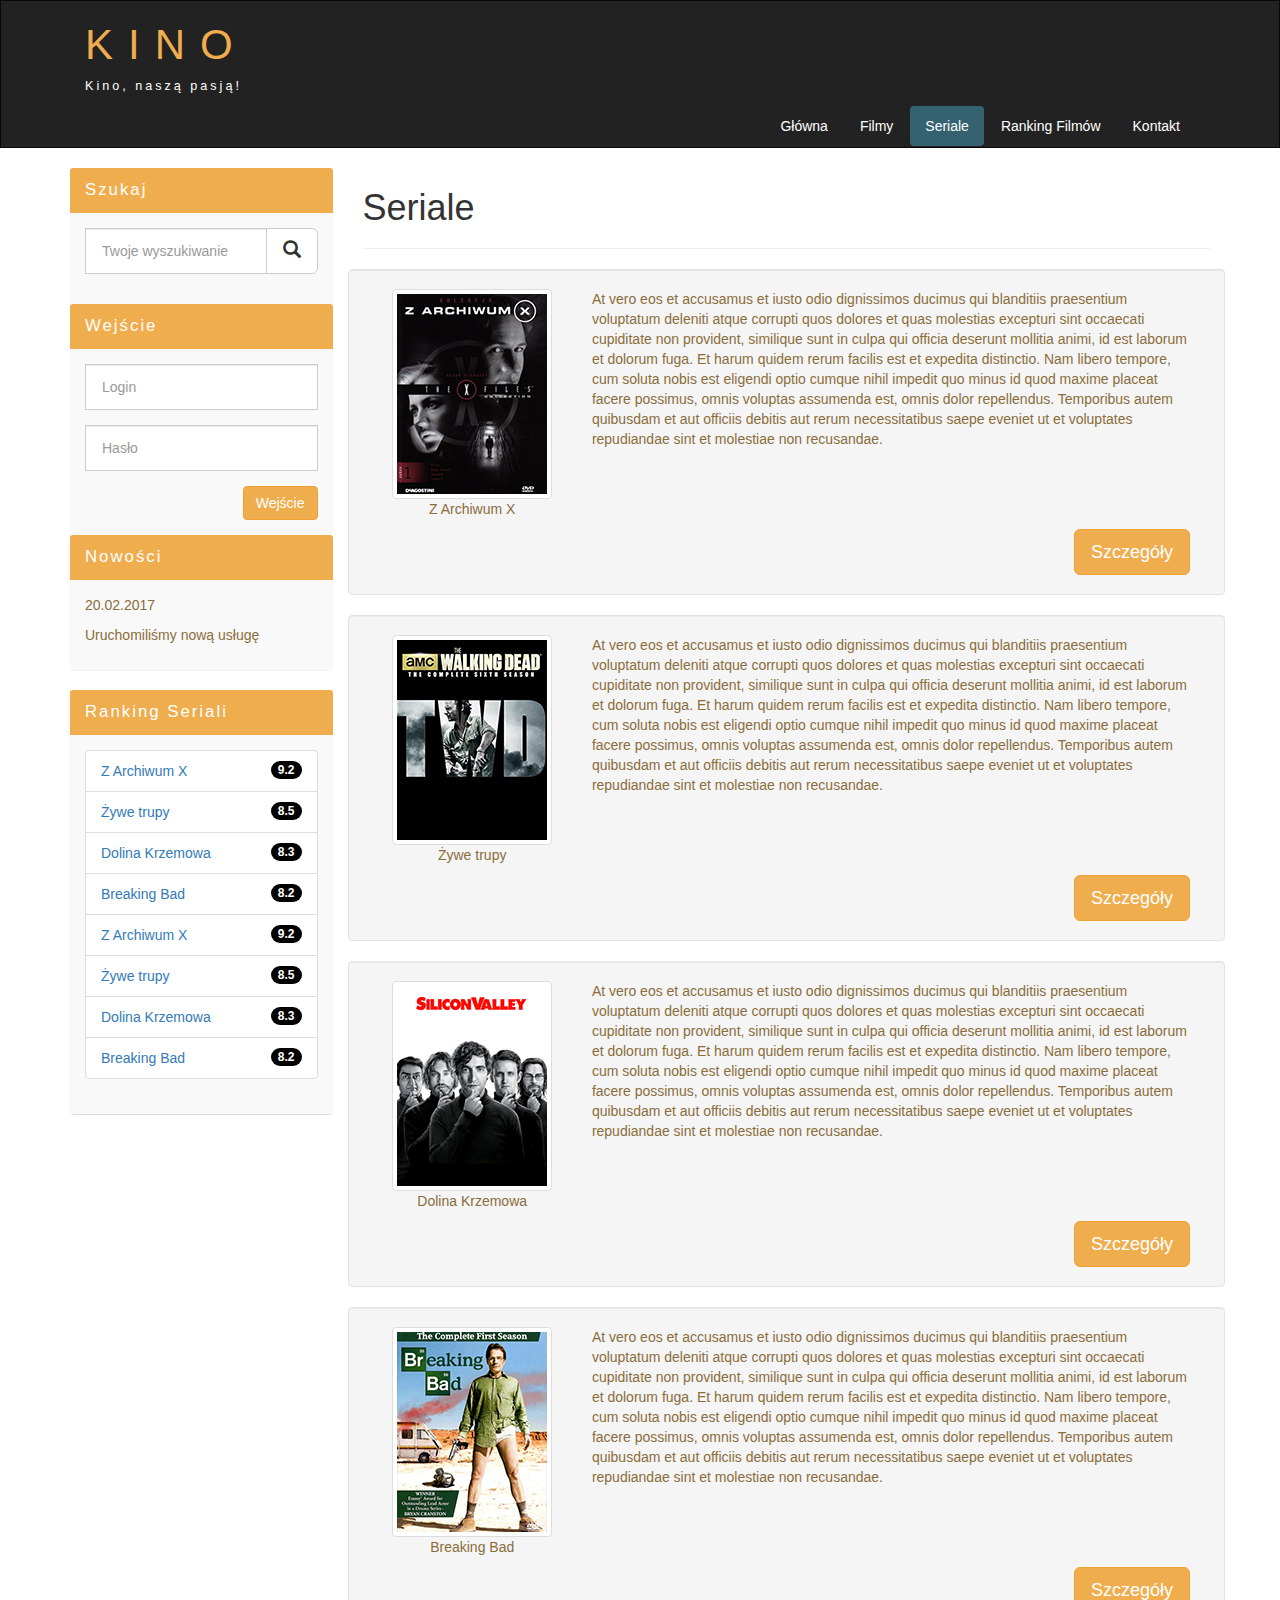
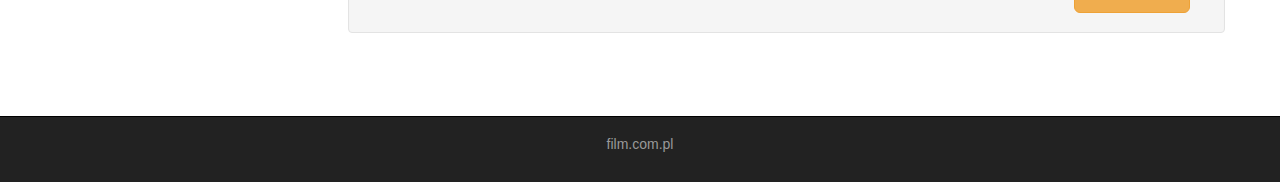
<file: seriale.html>
<!DOCTYPE html>
<html lang="pl">
  <head>
    <meta charset="utf-8">
    <meta http-equiv="X-UA-Compatible" content="IE=edge">
    <meta name="viewport" content="width=device-width, initial-scale=1">
    <!-- The above 3 meta tags *must* come first in the head; any other head content must come *after* these tags -->
    <title>Kino Bootstrap</title>

    <!-- Bootstrap -->
    <link href="assets/css/bootstrap.min.css" rel="stylesheet">
    <!-- Main Style.css -->
      <link href="assets/css/style.css" rel="stylesheet">

    <!-- HTML5 shim and Respond.js for IE8 support of HTML5 elements and media queries -->
    <!-- WARNING: Respond.js doesn't work if you view the page via file:// -->
    <!--[if lt IE 9]>
      <script src="https://oss.maxcdn.com/html5shiv/3.7.3/html5shiv.min.js"></script>
      <script src="https://oss.maxcdn.com/respond/1.4.2/respond.min.js"></script>
    <![endif]-->
  </head>
  <body>

    <div class="container-fluid">
      <div class="row">
        <nav role="navigation" class="navbar navbar-inverse">
          <div class="container">
            <div class="navbar-header header">

            <div class="container">
              <div class="row">
                <div class="col-lg-12">
                  <h1><a href="#">KINO</a></h1>
                  <p>Kino, naszą pasją!</p>
                </div>
              </div>
            </div>

              <button type="button" data-target="#navbarCollapse" data-toggle="collapse" class="navbar-toggle">
                <span class="sr-only">Toggle navigation</span>
                <span class="icon-bar"></span>
                <span class="icon-bar"></span>
                <span class="icon-bar"></span>
              </button>
            </div>
            <div id="navbarCollapse" class="collapse navbar-collapse navbar-right">
              <ul class="nav nav-pills">
                <li><a href="index.html">Główna</a></li>
                <li><a href="films.html">Filmy</a></li>
                <li class="active"><a href="seriale.html">Seriale</a></li>
                <li><a href="ranking.html">Ranking Filmów</a></li>
                <li><a href="kontakt.html">Kontakt</a></li>
              </ul>

          </div>
        </nav>

      </div>  
    </div>

    <div class="wrapper">
      <div class="container">
        <div class="row">
          <div class="col-lg-3"> 
            <div class="panel panel-info hidden-xs">
              <div class="panel-heading">
                <div class="sidebar-header">Szukaj</div>
              </div>
              <div class="panel-body">
                <form role="search">
                  <div class="form-group">
                    <div class="input-group">
                      <input type="search" class="form-control input-lg" placeholder="Twoje wyszukiwanie">
                      <div class="input-group-btn">
                      <button class="btn btn-default btn-lg" type="submit"><i class="glyphicon glyphicon-search"></i></button>
                    </div>
                   </div>
                  </div>
                </form>
              </div>

              <div class="panel panel-info">
                <div class="panel-heading">
                  <div class="sidebar-header">Wejście</div>
                </div>
              <div class="panel-body">
                <form role="form">
                  <div class="form-group">
                    <input type="text" class="form-control input-lg" placeholder="Login">
                  </div>
                  <div class="form-group">
                    <input type="password" class="form-control input-lg" placeholder="Hasło">
                  </div>
                  <button type="submit" class="btn btn-warning pull-right">Wejście</button>
                </form>
              </div>

          <div class="panel panel-info">
            <div class="panel-heading"><div class="sidebar-header">Nowości</div></div>
            <div class="panel-body">
              
              <p>20.02.2017</p>
              <p>Uruchomiliśmy nową usługę</p>
              
            </div>
          </div>

              <div class="panel panel-info">
                <div class="panel-heading">
                  <div class="sidebar-header">Ranking Seriali</div>
                </div>
                <div class="panel-body">
                  <ul class="list-group">
                    <li class="list-group-item list-group-warning">
                      <span class="badge">9.2</span>
                      <a href="show-serial.html">Z Archiwum X</a>
                    </li>                    
                    <li class="list-group-item list-group-warning">
                      <span class="badge">8.5</span>
                      <a href="#">Żywe trupy</a>
                    </li>                    
                    <li class="list-group-item list-group-warning">
                      <span class="badge">8.3</span>
                      <a href="#">Dolina Krzemowa</a>
                    </li>                    
                    <li class="list-group-item list-group-warning">
                      <span class="badge">8.2</span>
                      <a href="#">Breaking Bad</a>
                    </li>                       
                    <li class="list-group-item list-group-warning">
                      <span class="badge">9.2</span>
                      <a href="show-serial.html">Z Archiwum X</a>
                    </li>                    
                    <li class="list-group-item list-group-warning">
                      <span class="badge">8.5</span>
                      <a href="#">Żywe trupy</a>
                    </li>                    
                    <li class="list-group-item list-group-warning">
                      <span class="badge">8.3</span>
                      <a href="#">Dolina Krzemowa</a>
                    </li>                    
                    <li class="list-group-item list-group-warning">
                      <span class="badge">8.2</span>
                      <a href="#">Breaking Bad</a>

                    </li>
                  </ul>
                </div>
              </div>

            </div>
            </div>
          </div>
        <div class="col-lg-9"> 
                <form role="search" class="visible-xs">
                  <div class="form-group">
                    <div class="input-group">
                      <input type="search" class="form-control input-lg" placeholder="Twoje wyszukiwanie">
                      <div class="input-group-btn">
                      <button class="btn btn-default btn-lg" type="submit"><i class="glyphicon glyphicon-search"></i></button>
                    </div>
                   </div>
                  </div>
                </form>
          
            <h1>Seriale</h1>
            <hr>
            <div class="row">
              <div class="well clearfix">
                <div class="col-lg-3 col-md-2 text-center">
                  <img class="img-thumbnail" src="assets/img/x-files.png" alt="Z Archiwum X">
                  <p>Z Archiwum X</p>
                </div>
                <div class="col-lg-9 col-md-10">
                  <p>At vero eos et accusamus et iusto odio dignissimos ducimus qui blanditiis praesentium voluptatum deleniti atque corrupti quos dolores et quas molestias excepturi sint occaecati cupiditate non provident, similique sunt in culpa qui officia deserunt mollitia animi, id est laborum et dolorum fuga. Et harum quidem rerum facilis est et expedita distinctio. Nam libero tempore, cum soluta nobis est eligendi optio cumque nihil impedit quo minus id quod maxime placeat facere possimus, omnis voluptas assumenda est, omnis dolor repellendus. Temporibus autem quibusdam et aut officiis debitis aut rerum necessitatibus saepe eveniet ut et voluptates repudiandae sint et molestiae non recusandae.</p>
                </div>
                <div class="col-lg-12">
                  <a href="show-serial.html" class="btn btn-lg btn-warning pull-right">Szczegóły</a>
                </div>

              </div>
            </div>

             <div class="row">
              <div class="well clearfix">
                <div class="col-lg-3 col-md-2 text-center">
                  <img class="img-thumbnail" src="assets/img/walking.png" alt="Żywe trupy">
                  <p>Żywe trupy</p>
                </div>
                <div class="col-lg-9 col-md-10">
                  <p>At vero eos et accusamus et iusto odio dignissimos ducimus qui blanditiis praesentium voluptatum deleniti atque corrupti quos dolores et quas molestias excepturi sint occaecati cupiditate non provident, similique sunt in culpa qui officia deserunt mollitia animi, id est laborum et dolorum fuga. Et harum quidem rerum facilis est et expedita distinctio. Nam libero tempore, cum soluta nobis est eligendi optio cumque nihil impedit quo minus id quod maxime placeat facere possimus, omnis voluptas assumenda est, omnis dolor repellendus. Temporibus autem quibusdam et aut officiis debitis aut rerum necessitatibus saepe eveniet ut et voluptates repudiandae sint et molestiae non recusandae.</p>
                </div>
                <div class="col-lg-12">
                  <a href="" class="btn btn-lg btn-warning pull-right">Szczegóły</a>
                </div>
              </div>
            </div>

             <div class="row">
              <div class="well clearfix">
                <div class="col-lg-3 col-md-2 text-center">
                  <img class="img-thumbnail" src="assets/img/silicon.png" alt="Dolina Krzemowa">
                  <p>Dolina Krzemowa</p>
                </div>
                <div class="col-lg-9 col-md-10">
                  <p>At vero eos et accusamus et iusto odio dignissimos ducimus qui blanditiis praesentium voluptatum deleniti atque corrupti quos dolores et quas molestias excepturi sint occaecati cupiditate non provident, similique sunt in culpa qui officia deserunt mollitia animi, id est laborum et dolorum fuga. Et harum quidem rerum facilis est et expedita distinctio. Nam libero tempore, cum soluta nobis est eligendi optio cumque nihil impedit quo minus id quod maxime placeat facere possimus, omnis voluptas assumenda est, omnis dolor repellendus. Temporibus autem quibusdam et aut officiis debitis aut rerum necessitatibus saepe eveniet ut et voluptates repudiandae sint et molestiae non recusandae.</p>
                </div>
                <div class="col-lg-12">
                  <a href="" class="btn btn-lg btn-warning pull-right">Szczegóły</a>
                </div>
              </div>
            </div>

            <div class="row">
              <div class="well clearfix">
                <div class="col-lg-3 col-md-2 text-center">
                  <img class="img-thumbnail" src="assets/img/breaking.png" alt="Breaking Bad">
                  <p>Breaking Bad</p>
                </div>
                <div class="col-lg-9 col-md-10">
                  <p>At vero eos et accusamus et iusto odio dignissimos ducimus qui blanditiis praesentium voluptatum deleniti atque corrupti quos dolores et quas molestias excepturi sint occaecati cupiditate non provident, similique sunt in culpa qui officia deserunt mollitia animi, id est laborum et dolorum fuga. Et harum quidem rerum facilis est et expedita distinctio. Nam libero tempore, cum soluta nobis est eligendi optio cumque nihil impedit quo minus id quod maxime placeat facere possimus, omnis voluptas assumenda est, omnis dolor repellendus. Temporibus autem quibusdam et aut officiis debitis aut rerum necessitatibus saepe eveniet ut et voluptates repudiandae sint et molestiae non recusandae.</p>
                </div>
                <div class="col-lg-12">
                  <a href="" class="btn btn-lg btn-warning pull-right">Szczegóły</a>
                </div>
              </div>
            </div>




        </div>
      </div>
      <div class="clear"></div>
    </div>

    <footer>
      <p class="text-center"><a href="http://film.com.pl/">film.com.pl</p>
    </footer>
     
      
    <!-- jQuery (necessary for Bootstrap's JavaScript plugins) -->
    <script src="https://ajax.googleapis.com/ajax/libs/jquery/1.12.4/jquery.min.js"></script>
    <!-- Include all compiled plugins (below), or include individual files as needed -->
    <script src="assets/js/bootstrap.min.js"></script>
  </body>
</html>
</file>
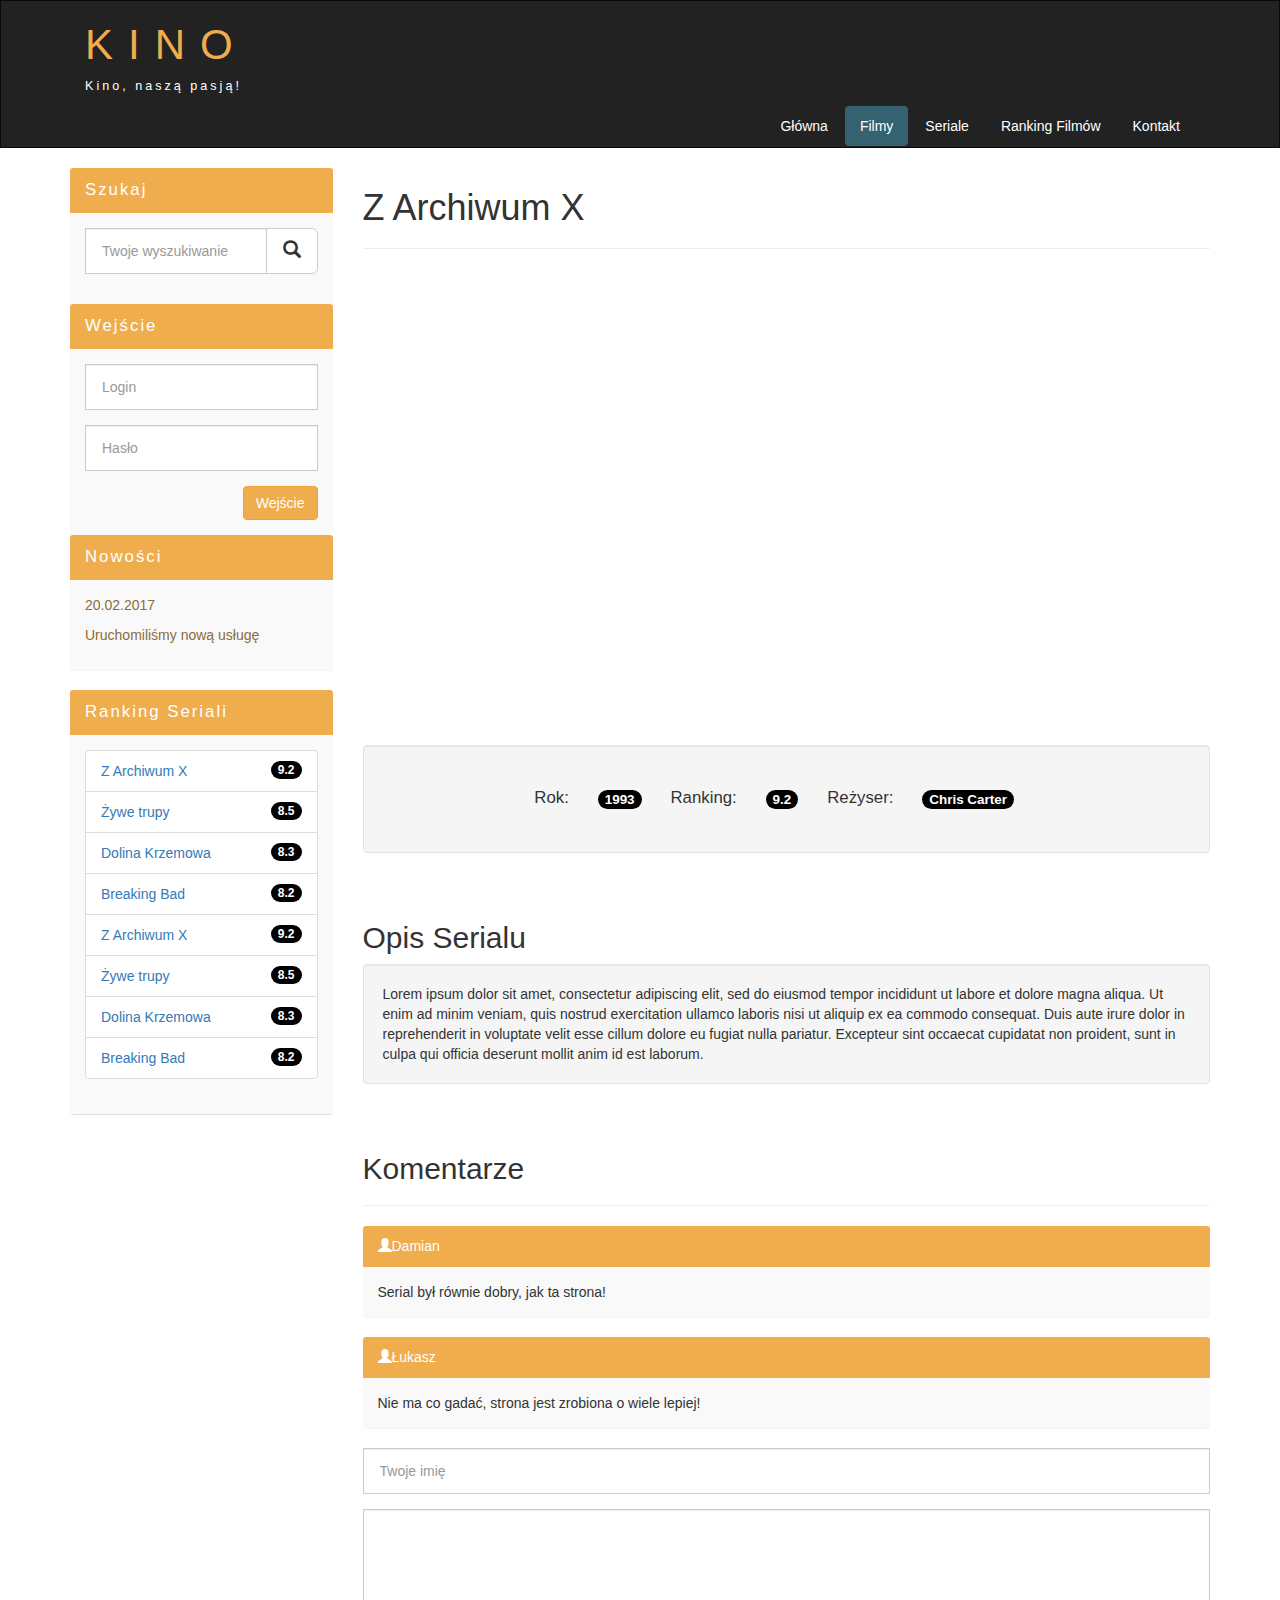
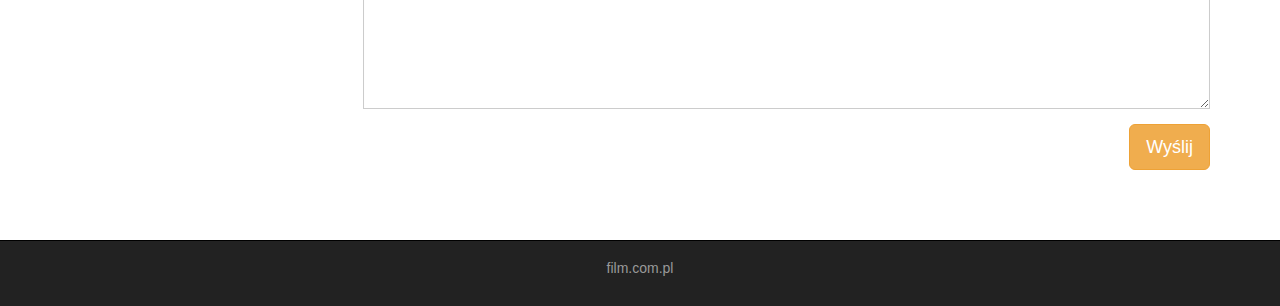
<file: show-serial.html>
<!DOCTYPE html>
<html lang="pl">
  <head>
    <meta charset="utf-8">
    <meta http-equiv="X-UA-Compatible" content="IE=edge">
    <meta name="viewport" content="width=device-width, initial-scale=1">
    <!-- The above 3 meta tags *must* come first in the head; any other head content must come *after* these tags -->
    <title>Kino Bootstrap</title>

    <!-- Bootstrap -->
    <link href="assets/css/bootstrap.min.css" rel="stylesheet">
    <!-- Main Style.css -->
      <link href="assets/css/style.css" rel="stylesheet">

    <!-- HTML5 shim and Respond.js for IE8 support of HTML5 elements and media queries -->
    <!-- WARNING: Respond.js doesn't work if you view the page via file:// -->
    <!--[if lt IE 9]>
      <script src="https://oss.maxcdn.com/html5shiv/3.7.3/html5shiv.min.js"></script>
      <script src="https://oss.maxcdn.com/respond/1.4.2/respond.min.js"></script>
    <![endif]-->
  </head>
  <body>

    <div class="container-fluid">
      <div class="row">
        <nav role="navigation" class="navbar navbar-inverse">
          <div class="container">
            <div class="navbar-header header">

            <div class="container">
              <div class="row">
                <div class="col-lg-12">
                  <h1><a href="#">KINO</a></h1>
                  <p>Kino, naszą pasją!</p>
                </div>
              </div>
            </div>

              <button type="button" data-target="#navbarCollapse" data-toggle="collapse" class="navbar-toggle">
                <span class="sr-only">Toggle navigation</span>
                <span class="icon-bar"></span>
                <span class="icon-bar"></span>
                <span class="icon-bar"></span>
              </button>
            </div>
            <div id="navbarCollapse" class="collapse navbar-collapse navbar-right">
              <ul class="nav nav-pills">
                <li> <a href="index.html">Główna</a></li>
                <li class="active"><a href="films.html">Filmy</a></li>
                <li><a href="seriale.html">Seriale</a></li>
                <li><a href="ranking.html">Ranking Filmów</a></li>
                <li><a href="kontakt.html">Kontakt</a></li>
              </ul>

          </div>
        </nav>

      </div>  
    </div>

    <div class="wrapper">
      <div class="container">
        <div class="row">
          <div class="col-lg-3"> 
            <div class="panel panel-info hidden-xs">
              <div class="panel-heading">
                <div class="sidebar-header">Szukaj</div>
              </div>
              <div class="panel-body">
                <form role="search">
                  <div class="form-group">
                    <div class="input-group">
                      <input type="search" class="form-control input-lg" placeholder="Twoje wyszukiwanie">
                      <div class="input-group-btn">
                      <button class="btn btn-default btn-lg" type="submit"><i class="glyphicon glyphicon-search"></i></button>
                    </div>
                   </div>
                  </div>
                </form>
              </div>

              <div class="panel panel-info">
                <div class="panel-heading">
                  <div class="sidebar-header">Wejście</div>
                </div>
              <div class="panel-body">
                <form role="form">
                  <div class="form-group">
                    <input type="text" class="form-control input-lg" placeholder="Login">
                  </div>
                  <div class="form-group">
                    <input type="password" class="form-control input-lg" placeholder="Hasło">
                  </div>
                  <button type="submit" class="btn btn-warning pull-right">Wejście</button>
                </form>
              </div>

          <div class="panel panel-info">
            <div class="panel-heading"><div class="sidebar-header">Nowości</div></div>
            <div class="panel-body">
              
              <p>20.02.2017</p>
              <p>Uruchomiliśmy nową usługę</p>
              
            </div>
          </div>

              <div class="panel panel-info">
                <div class="panel-heading">
                  <div class="sidebar-header">Ranking Seriali</div>
                </div>
                <div class="panel-body">
                  <ul class="list-group">
                    <li class="list-group-item list-group-warning">
                      <span class="badge">9.2</span>
                      <a href="#">Z Archiwum X</a>
                    </li>                    
                    <li class="list-group-item list-group-warning">
                      <span class="badge">8.5</span>
                      <a href="#">Żywe trupy</a>
                    </li>                    
                    <li class="list-group-item list-group-warning">
                      <span class="badge">8.3</span>
                      <a href="#">Dolina Krzemowa</a>
                    </li>                    
                    <li class="list-group-item list-group-warning">
                      <span class="badge">8.2</span>
                      <a href="#">Breaking Bad</a>
                    </li>                    
                    <li class="list-group-item list-group-warning">
                      <span class="badge">9.2</span>
                      <a href="#">Z Archiwum X</a>
                    </li>                    
                    <li class="list-group-item list-group-warning">
                      <span class="badge">8.5</span>
                      <a href="#">Żywe trupy</a>
                    </li>                    
                    <li class="list-group-item list-group-warning">
                      <span class="badge">8.3</span>
                      <a href="#">Dolina Krzemowa</a>
                    </li>                    
                    <li class="list-group-item list-group-warning">
                      <span class="badge">8.2</span>
                      <a href="#">Breaking Bad</a>
                    </li>
                  </ul>
                </div>
              </div>

            </div>
            </div>
          </div>
        <div class="col-lg-9"> 
                <form role="search" class="visible-xs">
                  <div class="form-group">
                    <div class="input-group">
                      <input type="search" class="form-control input-lg" placeholder="Twoje wyszukiwanie">
                      <div class="input-group-btn">
                      <button class="btn btn-default btn-lg" type="submit"><i class="glyphicon glyphicon-search"></i></button>
                    </div>
                   </div>
                  </div>
                </form>
          
            <h1>Z Archiwum X</h1>
            <hr>
              <div class="embed-responsive embed-responsive-16by9">
               <iframe class="embed-responsive-item" src="https://www.youtube.com/embed/vdmtY0vux30" frameborder="0" allowfullscreen></iframe>
              </div>
              <div class="well info-block text-center">
                Rok: <span class="badge">1993</span>
                Ranking: <span class="badge">9.2</span>
                Reżyser: <span class="badge">Chris Carter</span>
              </div>
             <div class="margin-8"></div>
             <h2>Opis Serialu</h2>
             <div class="well">Lorem ipsum dolor sit amet, consectetur adipiscing elit, sed do eiusmod tempor incididunt ut labore et dolore magna aliqua. Ut enim ad minim veniam, quis nostrud exercitation ullamco laboris nisi ut aliquip ex ea commodo consequat. Duis aute irure dolor in reprehenderit in voluptate velit esse cillum dolore eu fugiat nulla pariatur. Excepteur sint occaecat cupidatat non proident, sunt in culpa qui officia deserunt mollit anim id est laborum.</div>

             <div class="margin-8"></div>
             <h2>Komentarze</h2>
             <hr>
             <div class="panel panel-info">
                <div class="panel-heading"><i class="glyphicon glyphicon-user"></i><span>Damian</span></div>
                <div class="panel-body">
                  Serial był równie dobry, jak ta strona!
             </div>
            </div>
            <div class="panel panel-info">
              <div class="panel-heading"><i class="glyphicon glyphicon-user"></i><span>Łukasz</span></div>
              <div class="panel-body">
                Nie ma co gadać, strona jest zrobiona o wiele lepiej!
              </div>
            </div>
            <form>
              <div class="form-group">
                <input type="text" placeholder="Twoje imię" class="form-control input-lg">
              </div>
              <div class="form-group">
                <textarea class="form-control"></textarea>
              </div>
              <button class="btn btn-lg btn-warning pull-right">Wyślij</button>
            </form>
            <div class="margin-8"></div>
           </div>
         </div>
       </div>

        </div>
      </div>
      <div class="clear"></div>
    </div>

    <footer>
      <p class="text-center"><a href="http://film.com.pl/">film.com.pl</p>
    </footer>
     
      
    <!-- jQuery (necessary for Bootstrap's JavaScript plugins) -->
    <script src="https://ajax.googleapis.com/ajax/libs/jquery/1.12.4/jquery.min.js"></script>
    <!-- Include all compiled plugins (below), or include individual files as needed -->
    <script src="assets/js/bootstrap.min.js"></script>
  </body>
</html>
</file>
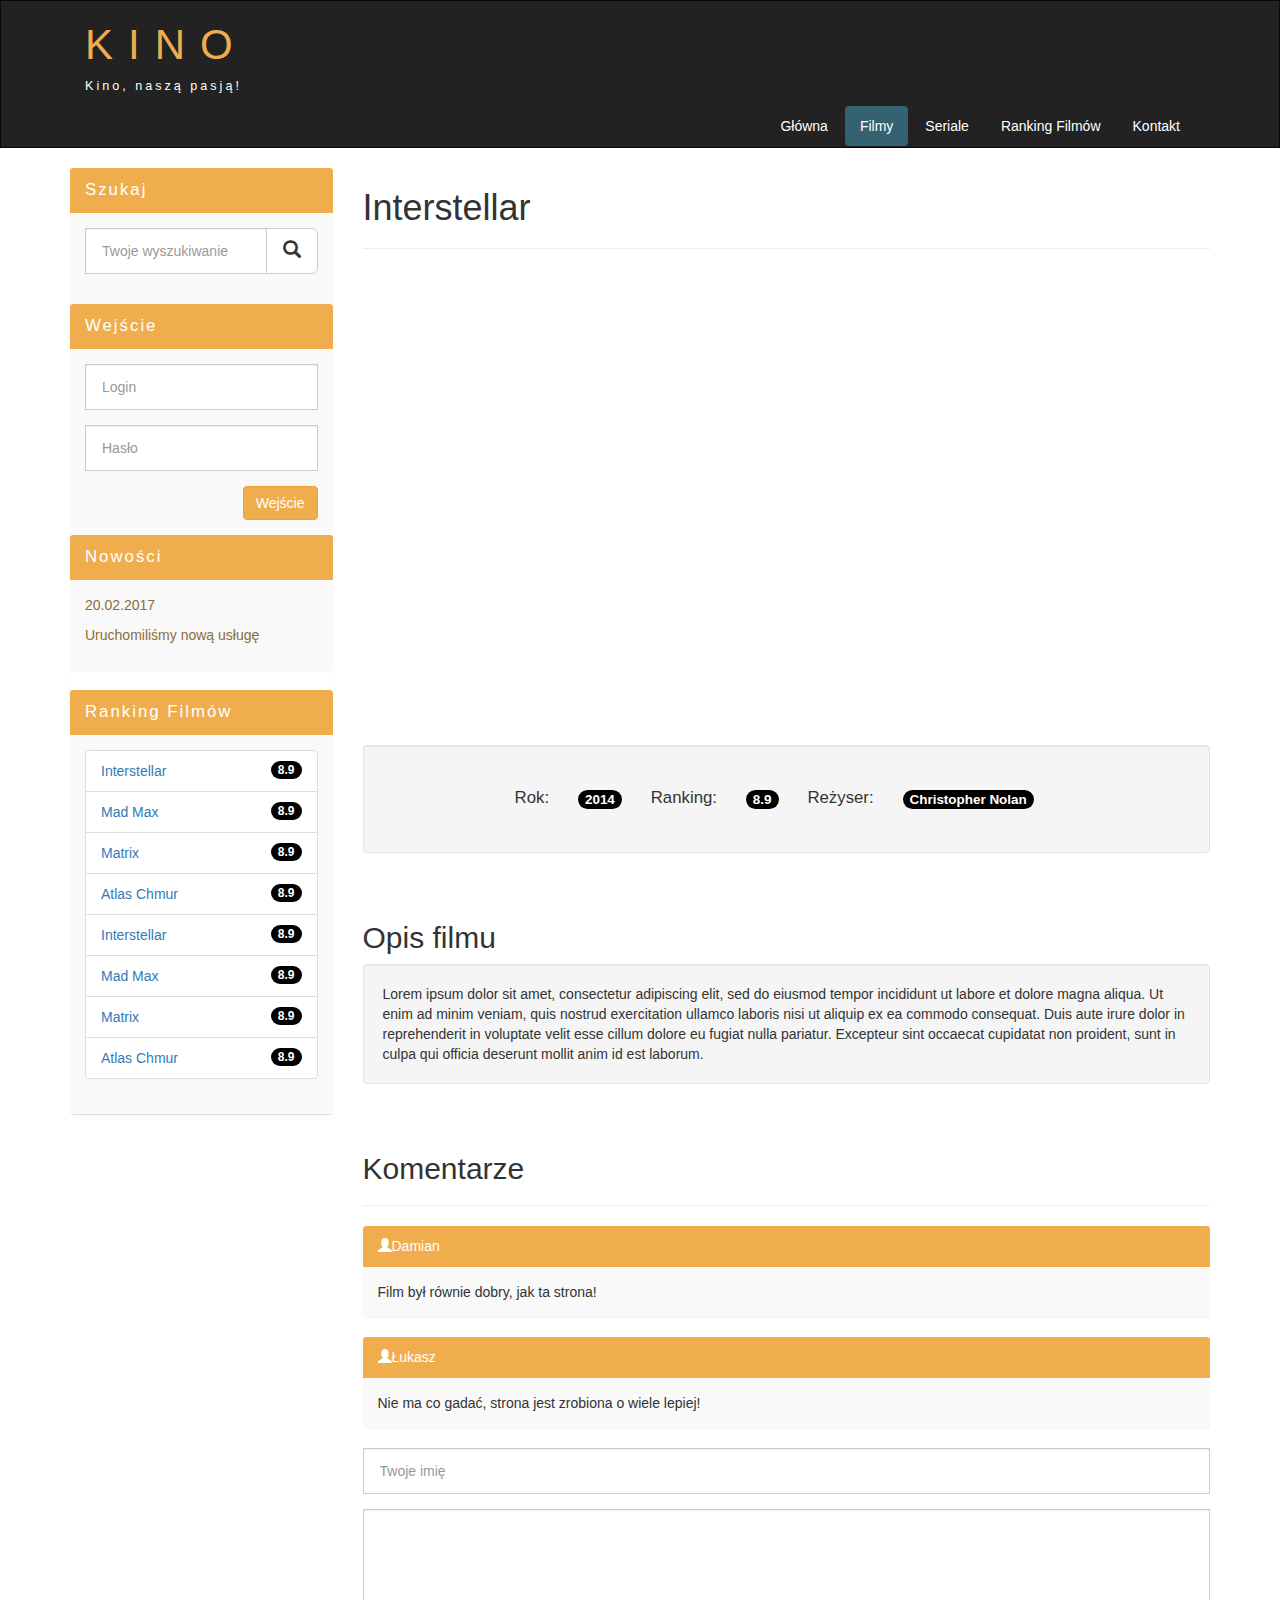
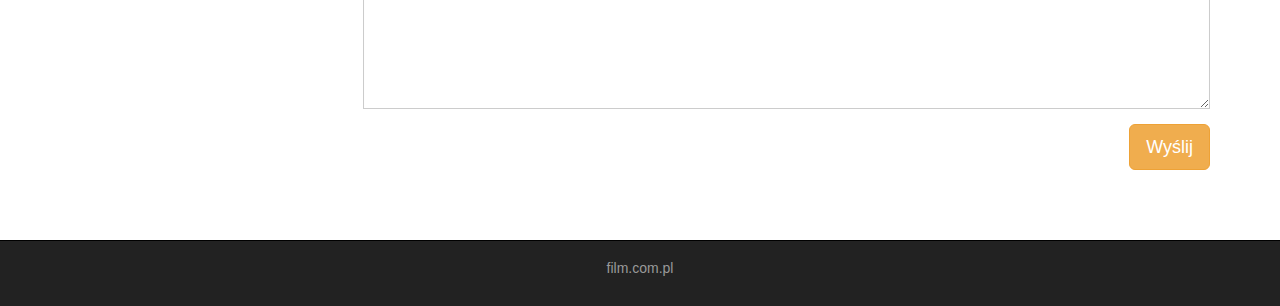
<file: show.html>
<!DOCTYPE html>
<html lang="pl">
  <head>
    <meta charset="utf-8">
    <meta http-equiv="X-UA-Compatible" content="IE=edge">
    <meta name="viewport" content="width=device-width, initial-scale=1">
    <!-- The above 3 meta tags *must* come first in the head; any other head content must come *after* these tags -->
    <title>Kino Bootstrap</title>

    <!-- Bootstrap -->
    <link href="assets/css/bootstrap.min.css" rel="stylesheet">
    <!-- Main Style.css -->
      <link href="assets/css/style.css" rel="stylesheet">

    <!-- HTML5 shim and Respond.js for IE8 support of HTML5 elements and media queries -->
    <!-- WARNING: Respond.js doesn't work if you view the page via file:// -->
    <!--[if lt IE 9]>
      <script src="https://oss.maxcdn.com/html5shiv/3.7.3/html5shiv.min.js"></script>
      <script src="https://oss.maxcdn.com/respond/1.4.2/respond.min.js"></script>
    <![endif]-->
  </head>
  <body>

    <div class="container-fluid">
      <div class="row">
        <nav role="navigation" class="navbar navbar-inverse">
          <div class="container">
            <div class="navbar-header header">

            <div class="container">
              <div class="row">
                <div class="col-lg-12">
                  <h1><a href="#">KINO</a></h1>
                  <p>Kino, naszą pasją!</p>
                </div>
              </div>
            </div>

              <button type="button" data-target="#navbarCollapse" data-toggle="collapse" class="navbar-toggle">
                <span class="sr-only">Toggle navigation</span>
                <span class="icon-bar"></span>
                <span class="icon-bar"></span>
                <span class="icon-bar"></span>
              </button>
            </div>
            <div id="navbarCollapse" class="collapse navbar-collapse navbar-right">
              <ul class="nav nav-pills">
                <li> <a href="index.html">Główna</a></li>
                <li class="active"><a href="films.html">Filmy</a></li>
                <li><a href="seriale.html">Seriale</a></li>
                <li><a href="ranking.html">Ranking Filmów</a></li>
                <li><a href="kontakt.html">Kontakt</a></li>
              </ul>

          </div>
        </nav>

      </div>  
    </div>

    <div class="wrapper">
      <div class="container">
        <div class="row">
          <div class="col-lg-3"> 
            <div class="panel panel-info hidden-xs">
              <div class="panel-heading">
                <div class="sidebar-header">Szukaj</div>
              </div>
              <div class="panel-body">
                <form role="search">
                  <div class="form-group">
                    <div class="input-group">
                      <input type="search" class="form-control input-lg" placeholder="Twoje wyszukiwanie">
                      <div class="input-group-btn">
                      <button class="btn btn-default btn-lg" type="submit"><i class="glyphicon glyphicon-search"></i></button>
                    </div>
                   </div>
                  </div>
                </form>
              </div>

              <div class="panel panel-info">
                <div class="panel-heading">
                  <div class="sidebar-header">Wejście</div>
                </div>
              <div class="panel-body">
                <form role="form">
                  <div class="form-group">
                    <input type="text" class="form-control input-lg" placeholder="Login">
                  </div>
                  <div class="form-group">
                    <input type="password" class="form-control input-lg" placeholder="Hasło">
                  </div>
                  <button type="submit" class="btn btn-warning pull-right">Wejście</button>
                </form>
              </div>

          <div class="panel panel-info">
            <div class="panel-heading"><div class="sidebar-header">Nowości</div></div>
            <div class="panel-body">
              
              <p>20.02.2017</p>
              <p>Uruchomiliśmy nową usługę</p>
              
            </div>
          </div>

              <div class="panel panel-info">
                <div class="panel-heading">
                  <div class="sidebar-header">Ranking Filmów</div>
                </div>
                <div class="panel-body">
                  <ul class="list-group">
                    <li class="list-group-item list-group-warning">
                      <span class="badge">8.9</span>
                      <a href="#">Interstellar</a>
                    </li>                    
                    <li class="list-group-item list-group-warning">
                      <span class="badge">8.9</span>
                      <a href="#">Mad Max</a>
                    </li>                    
                    <li class="list-group-item list-group-warning">
                      <span class="badge">8.9</span>
                      <a href="#">Matrix</a>
                    </li>                    
                    <li class="list-group-item list-group-warning">
                      <span class="badge">8.9</span>
                      <a href="#">Atlas Chmur</a>
                    </li>                    
                    <li class="list-group-item list-group-warning">
                      <span class="badge">8.9</span>
                      <a href="#">Interstellar</a>
                    </li>                    
                    <li class="list-group-item list-group-warning">
                      <span class="badge">8.9</span>
                      <a href="#">Mad Max</a>
                    </li>                    
                    <li class="list-group-item list-group-warning">
                      <span class="badge">8.9</span>
                      <a href="#">Matrix</a>
                    </li>                    
                    <li class="list-group-item list-group-warning">
                      <span class="badge">8.9</span>
                      <a href="#">Atlas Chmur</a>
                    </li>
                  </ul>
                </div>
              </div>

            </div>
            </div>
          </div>
        <div class="col-lg-9"> 
                <form role="search" class="visible-xs">
                  <div class="form-group">
                    <div class="input-group">
                      <input type="search" class="form-control input-lg" placeholder="Twoje wyszukiwanie">
                      <div class="input-group-btn">
                      <button class="btn btn-default btn-lg" type="submit"><i class="glyphicon glyphicon-search"></i></button>
                    </div>
                   </div>
                  </div>
                </form>
          
            <h1>Interstellar</h1>
            <hr>
              <div class="embed-responsive embed-responsive-16by9">
                <iframe class="embed-responsive-item" src="https://www.youtube.com/embed/2LqzF5WauAw" frameborder="0" allowfullscreen></iframe>
              </div>
              <div class="well info-block text-center">
                Rok: <span class="badge">2014</span>
                Ranking: <span class="badge">8.9</span>
                Reżyser: <span class="badge">Christopher Nolan</span>
              </div>
             <div class="margin-8"></div>
             <h2>Opis filmu</h2>
             <div class="well">Lorem ipsum dolor sit amet, consectetur adipiscing elit, sed do eiusmod tempor incididunt ut labore et dolore magna aliqua. Ut enim ad minim veniam, quis nostrud exercitation ullamco laboris nisi ut aliquip ex ea commodo consequat. Duis aute irure dolor in reprehenderit in voluptate velit esse cillum dolore eu fugiat nulla pariatur. Excepteur sint occaecat cupidatat non proident, sunt in culpa qui officia deserunt mollit anim id est laborum.</div>

             <div class="margin-8"></div>
             <h2>Komentarze</h2>
             <hr>
             <div class="panel panel-info">
                <div class="panel-heading"><i class="glyphicon glyphicon-user"></i><span>Damian</span></div>
                <div class="panel-body">
                  Film był równie dobry, jak ta strona!
             </div>
            </div>
            <div class="panel panel-info">
              <div class="panel-heading"><i class="glyphicon glyphicon-user"></i><span>Łukasz</span></div>
              <div class="panel-body">
                Nie ma co gadać, strona jest zrobiona o wiele lepiej!
              </div>
            </div>
            <form>
              <div class="form-group">
                <input type="text" placeholder="Twoje imię" class="form-control input-lg">
              </div>
              <div class="form-group">
                <textarea class="form-control"></textarea>
              </div>
              <button class="btn btn-lg btn-warning pull-right">Wyślij</button>
            </form>
            <div class="margin-8"></div>
           </div>
         </div>
       </div>

        </div>
      </div>
      <div class="clear"></div>
    </div>

    <footer>
      <p class="text-center"><a href="http://film.com.pl/">film.com.pl</p>
    </footer>
     
      
    <!-- jQuery (necessary for Bootstrap's JavaScript plugins) -->
    <script src="https://ajax.googleapis.com/ajax/libs/jquery/1.12.4/jquery.min.js"></script>
    <!-- Include all compiled plugins (below), or include individual files as needed -->
    <script src="assets/js/bootstrap.min.js"></script>
  </body>
</html>
</file>
<file: assets/css/style.css>
.header a, a:hover{
	color:#f0ad4e;
	text-decoration:none;
}
.header h1{
	letter-spacing:15px;
	font-size:300%;
}
.header p{
	color:white !important;
	font-size:90%;
	letter-spacing:3px;
}
.nav-pills>li.active>a, .nav-pills>li.active>a:focus, .nav-pills>li.active>a:hover{
	color:#fff;
	background-color:#346270;
}
.nav-pills>li>a{
	color:#fff;
}
.nav-pills>li>a:hover{
	background-color:#346270;
}
.navbar-inverse {

    padding: 1px;
    border-radius: 0;
}

@media (max-width: 767px) {
	.nav-pills>li{
		float:none;
	}
	.nav-pills>li{
		text-align:center;
	}
	.header h1{
		letter-spacing:5px;
		font-size:280%;
	}
	.header {
		text-align:center;
	}
}

.clear{
	clear:both;
	height:63px;
}
.wrapper{
	min-height:100%;
}

html, body{
	height:100%;
}

.film_block {
	text-align:center;
}

.film_block img {
	margin-bottom:5%;
	border-radius:5px;
	border:solid 5px #dad7d5;
	width:100%;
}

.film_label{
	padding:2%;
	margin-bottom:4%;
}

.margin-8{
	margin-top:8%;
}
.panel-body {
	background-color: #f9f9f9;
}

p{
	color:#8a6d3b;
}

.panel{
	border: none;
}

.panel-info>.panel-heading {
	background-color: #f0ad4e;
	color: white;
	border-color: transparent;
}

.sidebar-header {
	font-size:120%;
	letter-spacing: 2px;
}
.form-control {
	border-radius: 0px;
	font-size:14px;
}

.

.input-lg{
	font-size:14px;
}

.list-group-item-warning{
	color: #8a6d3b;
	background-color: #f9f9f9;
}
.badge {
	background-color:#000;
}

.info-block{
	font-size:120%;
}

.info-block .badge{
	font-size:80%;
}

.info-block span{
	margin:3%;
}

textarea.form-control {
	height:200px;
}

.table tbody>tr>td.vert-align {
	vertical-align:middle;
}

footer{
	color:#666;
	background-color: #222;
	padding:17px 0 18px 0;
	border-top:1px solid #000;
}
footer a{
	color:#999;
}
footer a:hover{
	color:#efefef;
}
</file>
